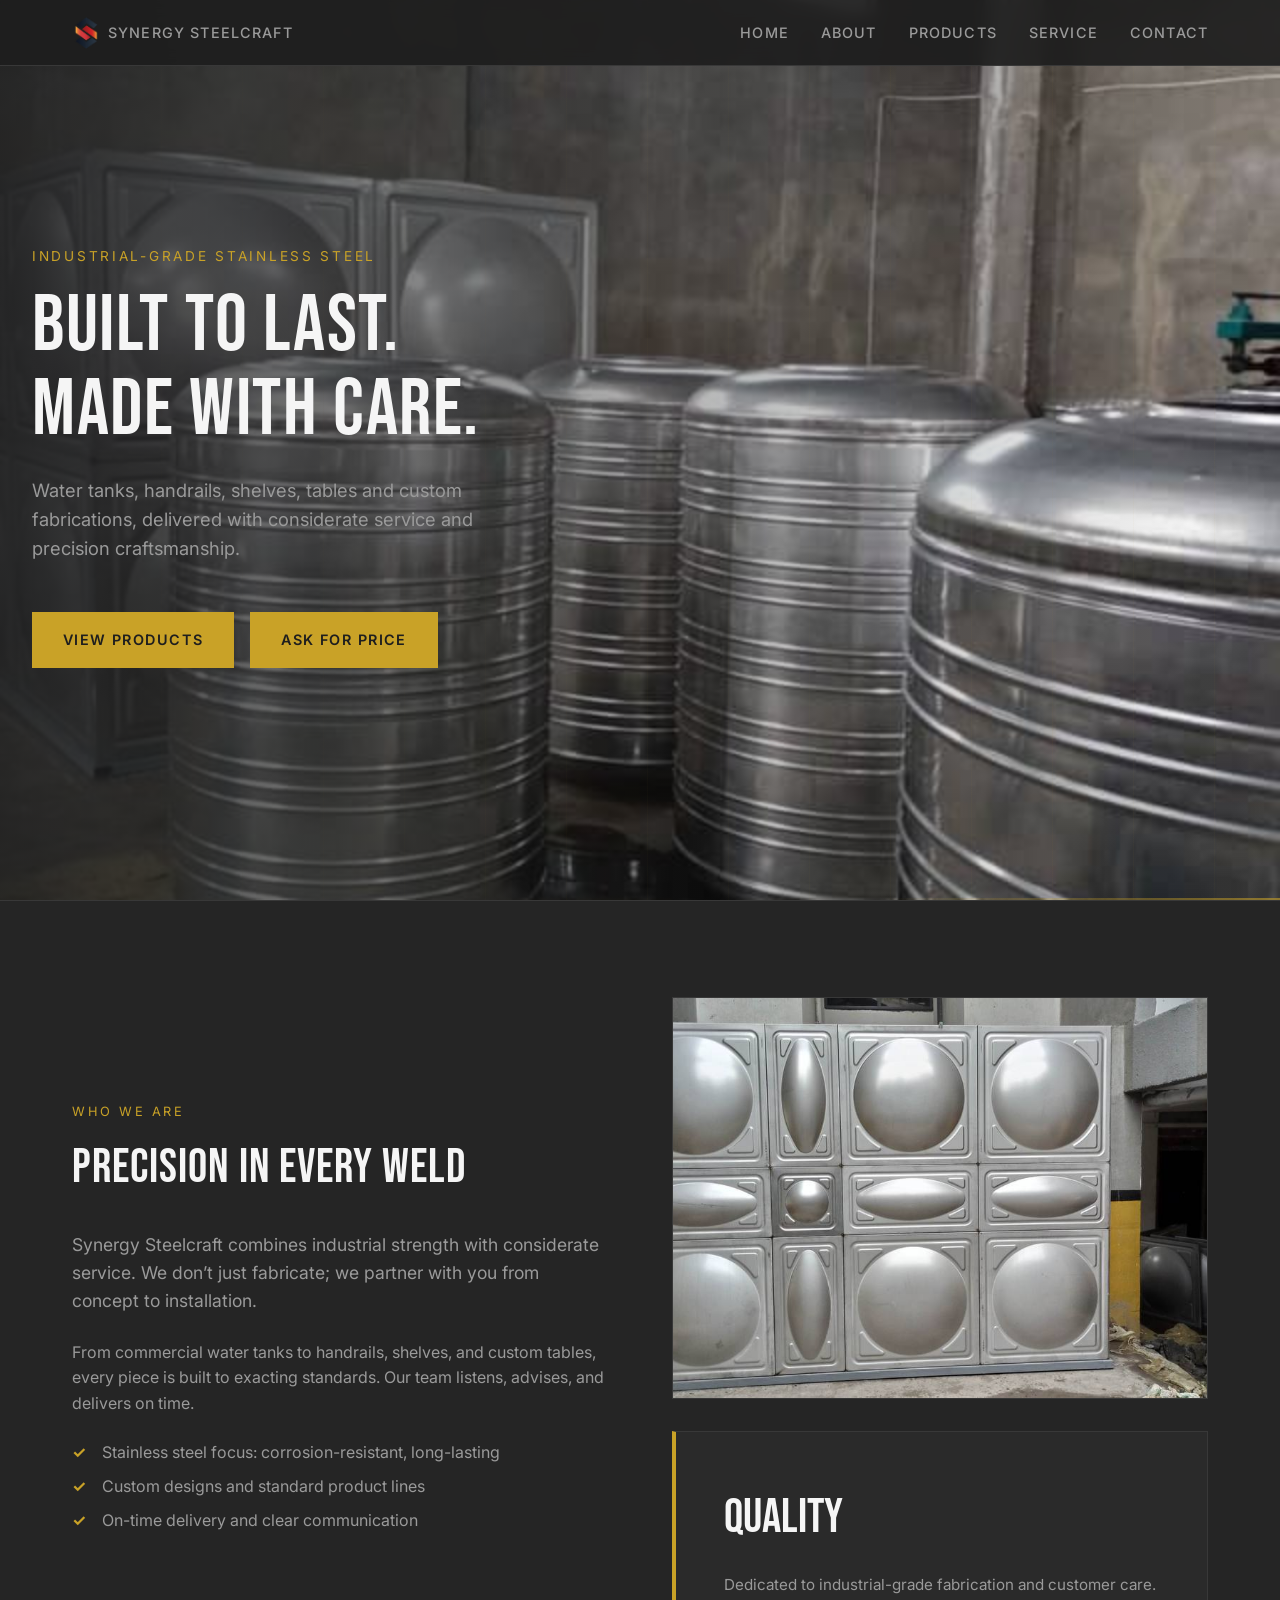
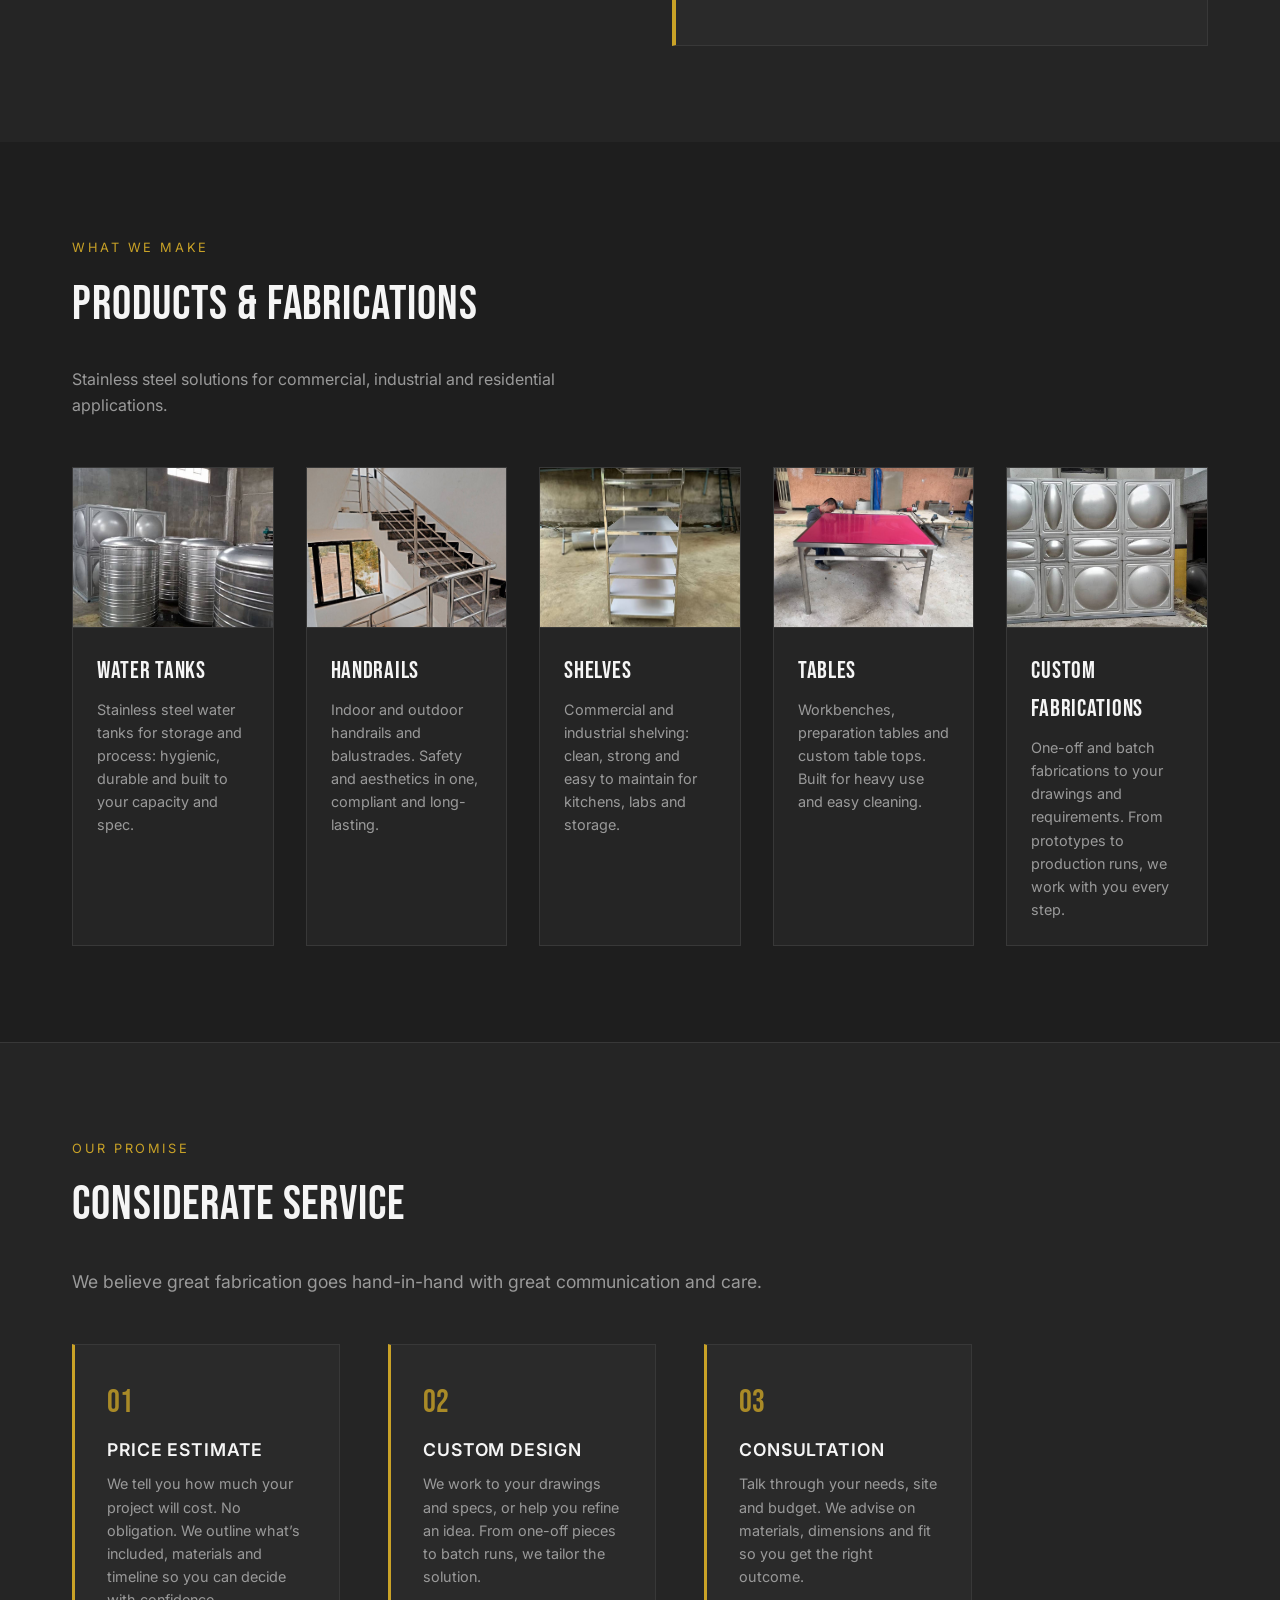
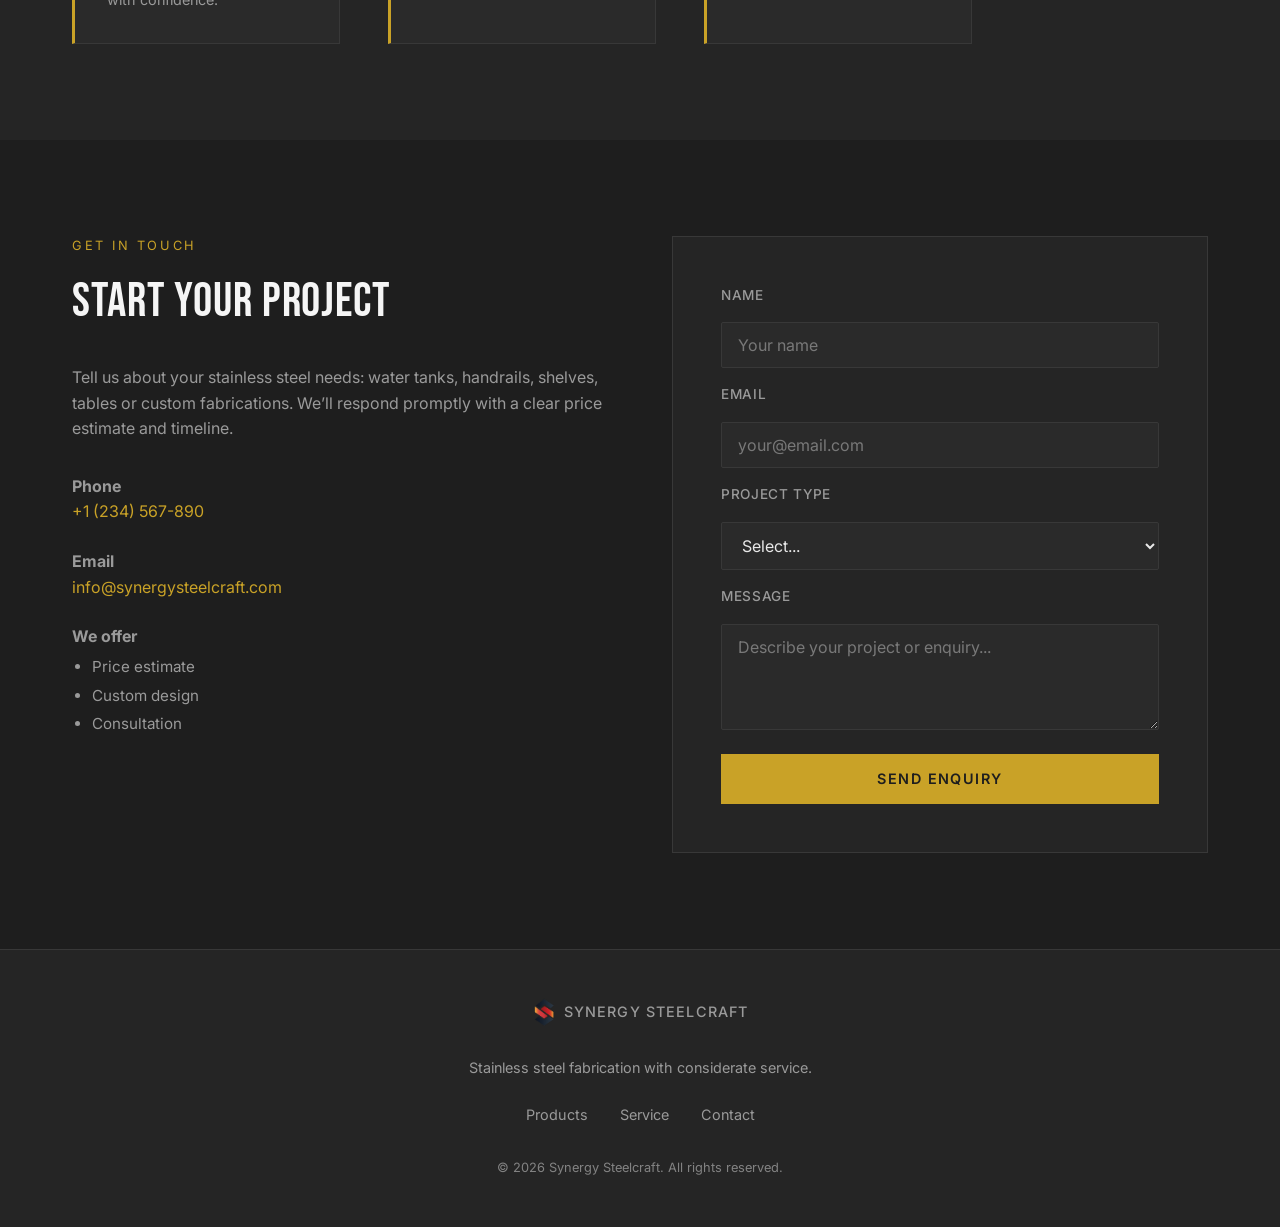
<file: index.html>
<!DOCTYPE html>
<html lang="en">
<head>
  <meta charset="UTF-8">
  <meta name="viewport" content="width=device-width, initial-scale=1.0">
  <title>Synergy Steelcraft | Premium Stainless Steel Fabrication</title>
  <meta name="description" content="Synergy Steelcraft: stainless steel water tanks, handrails, shelves, tables and custom fabrications. Industrial-grade quality with considerate service.">
  <link rel="preconnect" href="https://fonts.googleapis.com">
  <link rel="preconnect" href="https://fonts.gstatic.com" crossorigin>
  <link href="https://fonts.googleapis.com/css2?family=Bebas+Neue&family=Inter:wght@400;500;600;700&display=swap" rel="stylesheet">
  <link rel="stylesheet" href="styles.css">
</head>
<body>
  <header class="header">
    <div class="header-inner">
      <a href="#" class="logo" aria-label="Synergy Steelcraft home">
        <span class="logo-mark" aria-hidden="true">
          <img src="6.png" alt="" class="logo-s-img">
        </span>
        <span class="logo-text">Synergy Steelcraft</span>
      </a>
      <nav class="nav" aria-label="Main navigation">
        <ul class="nav-list">
          <li><a href="#hero">Home</a></li>
          <li><a href="#about">About</a></li>
          <li><a href="#products">Products</a></li>
          <li><a href="#service">Service</a></li>
          <li><a href="#contact">Contact</a></li>
        </ul>
      </nav>
      <button class="nav-toggle" aria-label="Toggle menu" type="button">
        <span></span><span></span><span></span>
      </button>
    </div>
  </header>

  <main>
    <section id="hero" class="hero">
      <div class="hero-bg" role="img" aria-label="Stainless steel water tanks in our facility">
        <img src="1.jpeg" alt="">
      </div>
      <div class="hero-overlay"></div>
      <div class="hero-content">
        <p class="hero-tagline">Industrial-Grade Stainless Steel</p>
        <h1 class="hero-title">Built to Last.<br>Made with Care.</h1>
        <p class="hero-desc">Water tanks, handrails, shelves, tables and custom fabrications, delivered with considerate service and precision craftsmanship.</p>
        <div class="hero-cta">
          <a href="#products" class="btn btn-primary">View Products</a>
          <a href="#contact" class="btn btn-primary">Ask for price</a>
        </div>
      </div>
      <div class="hero-accent"></div>
    </section>

    <section id="about" class="about">
      <div class="container">
        <div class="about-grid">
          <div class="about-content">
            <span class="section-label">Who We Are</span>
            <h2 class="section-title">Precision in Every Weld</h2>
            <p class="about-lead">Synergy Steelcraft combines industrial strength with considerate service. We don’t just fabricate; we partner with you from concept to installation.</p>
            <p>From commercial water tanks to handrails, shelves, and custom tables, every piece is built to exacting standards. Our team listens, advises, and delivers on time.</p>
            <ul class="about-features">
              <li><span class="check">✓</span> Stainless steel focus: corrosion-resistant, long-lasting</li>
              <li><span class="check">✓</span> Custom designs and standard product lines</li>
              <li><span class="check">✓</span> On-time delivery and clear communication</li>
            </ul>
          </div>
          <div class="about-visual">
            <div class="about-image-wrap">
              <img src="2.jpeg" alt="Stainless steel modular tank panels, precision fabrication">
            </div>
            <div class="about-card">
              <span class="about-stat-num">Quality</span>
              <p>Dedicated to industrial-grade fabrication and customer care.</p>
            </div>
          </div>
        </div>
      </div>
    </section>

    <section id="products" class="products">
      <div class="container">
        <span class="section-label">What We Make</span>
        <h2 class="section-title">Products & Fabrications</h2>
        <p class="section-desc">Stainless steel solutions for commercial, industrial and residential applications.</p>
        <div class="product-grid">
          <article class="product-card">
            <div class="product-image product-image--tanks" data-product="tanks">
              <img src="1.jpeg" alt="Stainless steel water tanks">
            </div>
            <h3>Water Tanks</h3>
            <p>Stainless steel water tanks for storage and process: hygienic, durable and built to your capacity and spec.</p>
          </article>
          <article class="product-card">
            <div class="product-image product-image--handrails" data-product="handrails">
              <img src="4.jpeg" alt="Stainless steel handrails">
            </div>
            <h3>Handrails</h3>
            <p>Indoor and outdoor handrails and balustrades. Safety and aesthetics in one, compliant and long-lasting.</p>
          </article>
          <article class="product-card">
            <div class="product-image product-image--shelves" data-product="shelves">
              <img src="3.jpeg" alt="Stainless steel shelving">
            </div>
            <h3>Shelves</h3>
            <p>Commercial and industrial shelving: clean, strong and easy to maintain for kitchens, labs and storage.</p>
          </article>
          <article class="product-card">
            <div class="product-image product-image--tables" data-product="tables">
              <img src="5.jpeg" alt="Stainless steel tables">
            </div>
            <h3>Tables</h3>
            <p>Workbenches, preparation tables and custom table tops. Built for heavy use and easy cleaning.</p>
          </article>
          <article class="product-card">
            <div class="product-image product-image--fabrications" data-product="fabrications">
              <img src="2.jpeg" alt="Custom stainless steel fabrications">
            </div>
            <h3>Custom Fabrications</h3>
            <p>One-off and batch fabrications to your drawings and requirements. From prototypes to production runs, we work with you every step.</p>
          </article>
        </div>
      </div>
    </section>

    <section id="service" class="service">
      <div class="container">
        <div class="service-inner">
          <span class="section-label">Our Promise</span>
          <h2 class="section-title">Considerate Service</h2>
          <p class="service-lead">We believe great fabrication goes hand-in-hand with great communication and care.</p>
          <div class="service-grid">
            <div class="service-item">
              <span class="service-num">01</span>
              <h3>Price estimate</h3>
              <p>We tell you how much your project will cost. No obligation. We outline what’s included, materials and timeline so you can decide with confidence.</p>
            </div>
            <div class="service-item">
              <span class="service-num">02</span>
              <h3>Custom design</h3>
              <p>We work to your drawings and specs, or help you refine an idea. From one-off pieces to batch runs, we tailor the solution.</p>
            </div>
            <div class="service-item">
              <span class="service-num">03</span>
              <h3>Consultation</h3>
              <p>Talk through your needs, site and budget. We advise on materials, dimensions and fit so you get the right outcome.</p>
            </div>
          </div>
        </div>
      </div>
    </section>

    <section id="contact" class="contact">
      <div class="container">
        <div class="contact-grid">
          <div class="contact-info">
            <span class="section-label">Get in Touch</span>
            <h2 class="section-title">Start Your Project</h2>
            <p>Tell us about your stainless steel needs: water tanks, handrails, shelves, tables or custom fabrications. We’ll respond promptly with a clear price estimate and timeline.</p>
            <div class="contact-details">
              <p><strong>Phone</strong><br><a href="tel:+1234567890">+1 (234) 567-890</a></p>
              <p><strong>Email</strong><br><a href="mailto:info@synergysteelcraft.com">info@synergysteelcraft.com</a></p>
              <p class="contact-offer-heading"><strong>We offer</strong></p>
              <ul class="contact-offer-list">
                <li>Price estimate</li>
                <li>Custom design</li>
                <li>Consultation</li>
              </ul>
            </div>
          </div>
          <form class="contact-form" action="#" method="post">
            <label for="name">Name</label>
            <input type="text" id="name" name="name" required placeholder="Your name">
            <label for="email">Email</label>
            <input type="email" id="email" name="email" required placeholder="your@email.com">
            <label for="project">Project type</label>
            <select id="project" name="project">
              <option value="">Select...</option>
              <option value="water-tanks">Water Tanks</option>
              <option value="handrails">Handrails</option>
              <option value="shelves">Shelves</option>
              <option value="tables">Tables</option>
              <option value="custom">Custom Fabrication</option>
              <option value="other">Other</option>
            </select>
            <label for="message">Message</label>
            <textarea id="message" name="message" rows="4" required placeholder="Describe your project or enquiry..."></textarea>
            <button type="submit" class="btn btn-primary">Send Enquiry</button>
          </form>
        </div>
      </div>
    </section>
  </main>

  <footer class="footer">
    <div class="container">
      <div class="footer-inner">
        <a href="#" class="logo" aria-label="Synergy Steelcraft home">
          <span class="logo-mark" aria-hidden="true">
            <img src="6.png" alt="" class="logo-s-img">
          </span>
          <span class="logo-text">Synergy Steelcraft</span>
        </a>
        <p class="footer-tagline">Stainless steel fabrication with considerate service.</p>
        <nav class="footer-nav">
          <a href="#products">Products</a>
          <a href="#service">Service</a>
          <a href="#contact">Contact</a>
        </nav>
        <p class="footer-copy">&copy; <span id="year"></span> Synergy Steelcraft. All rights reserved.</p>
      </div>
    </div>
  </footer>

  <script src="script.js"></script>
</body>
</html>
</file>
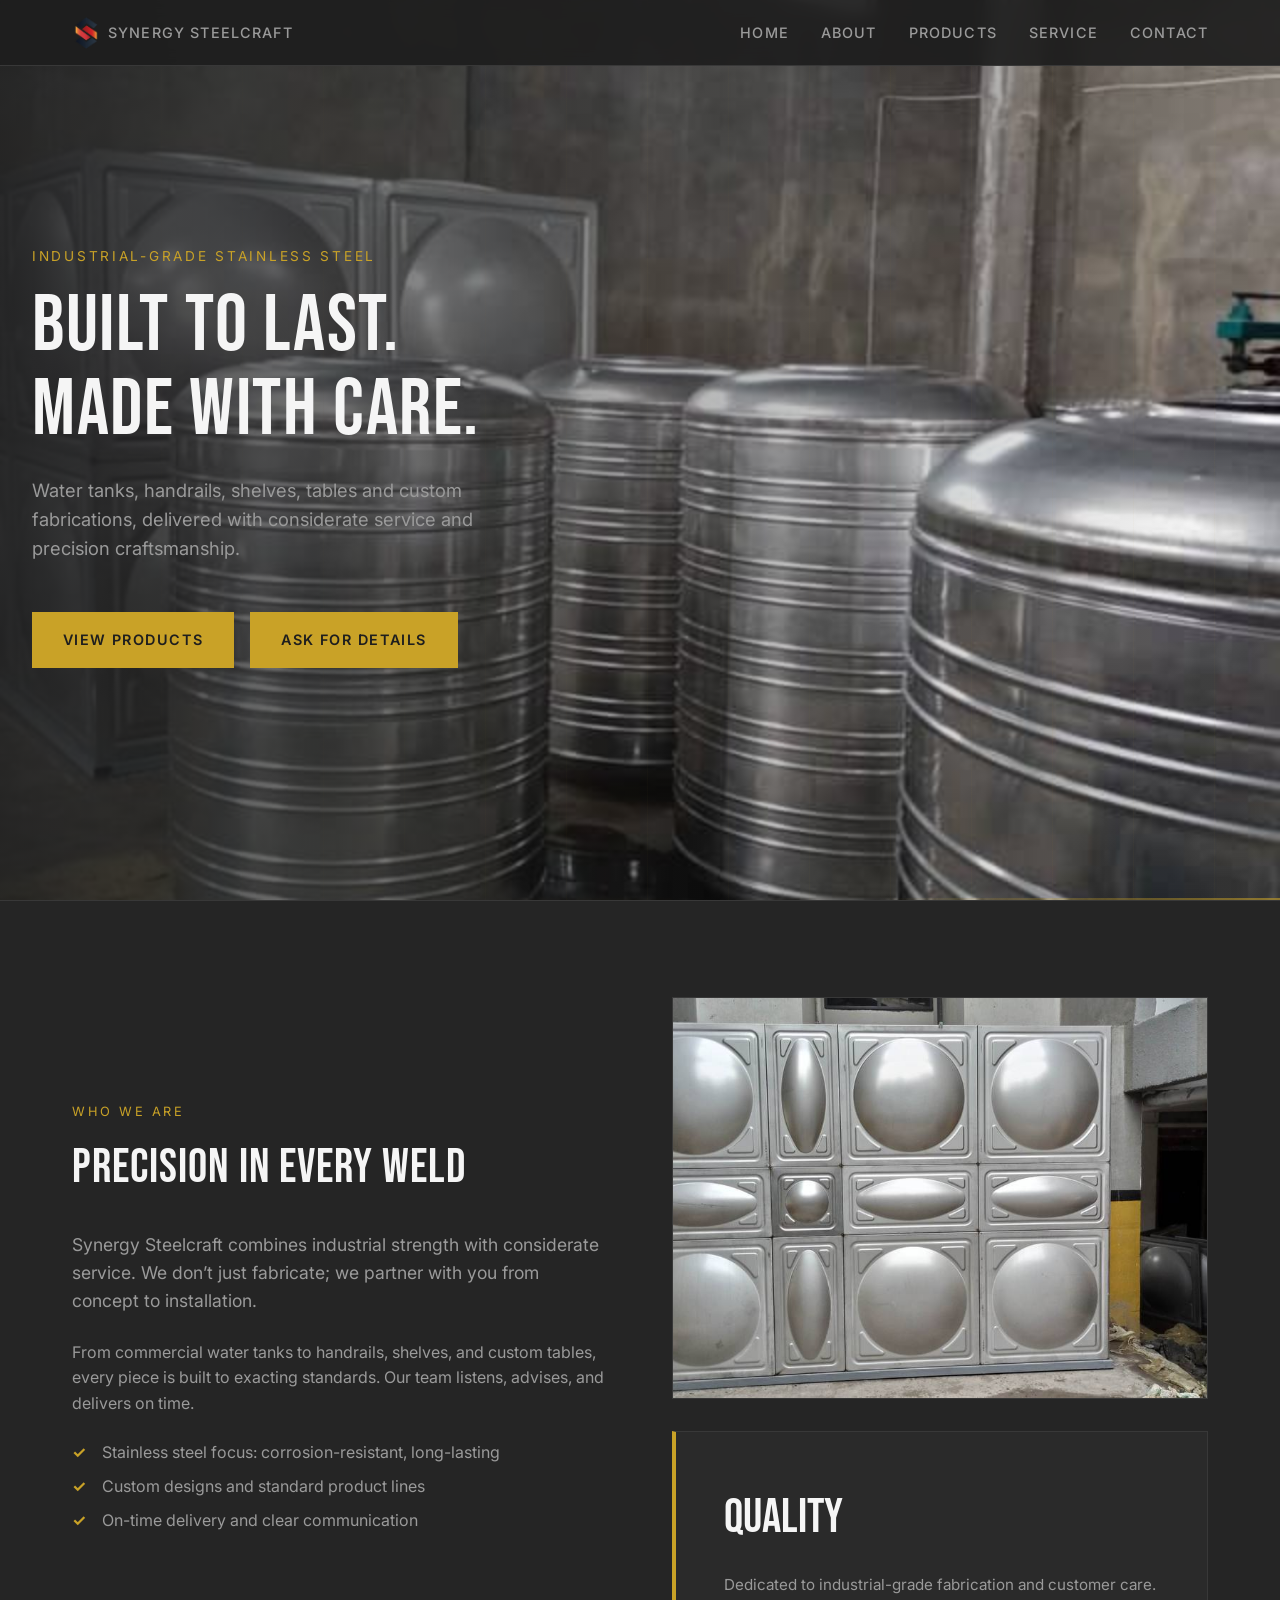
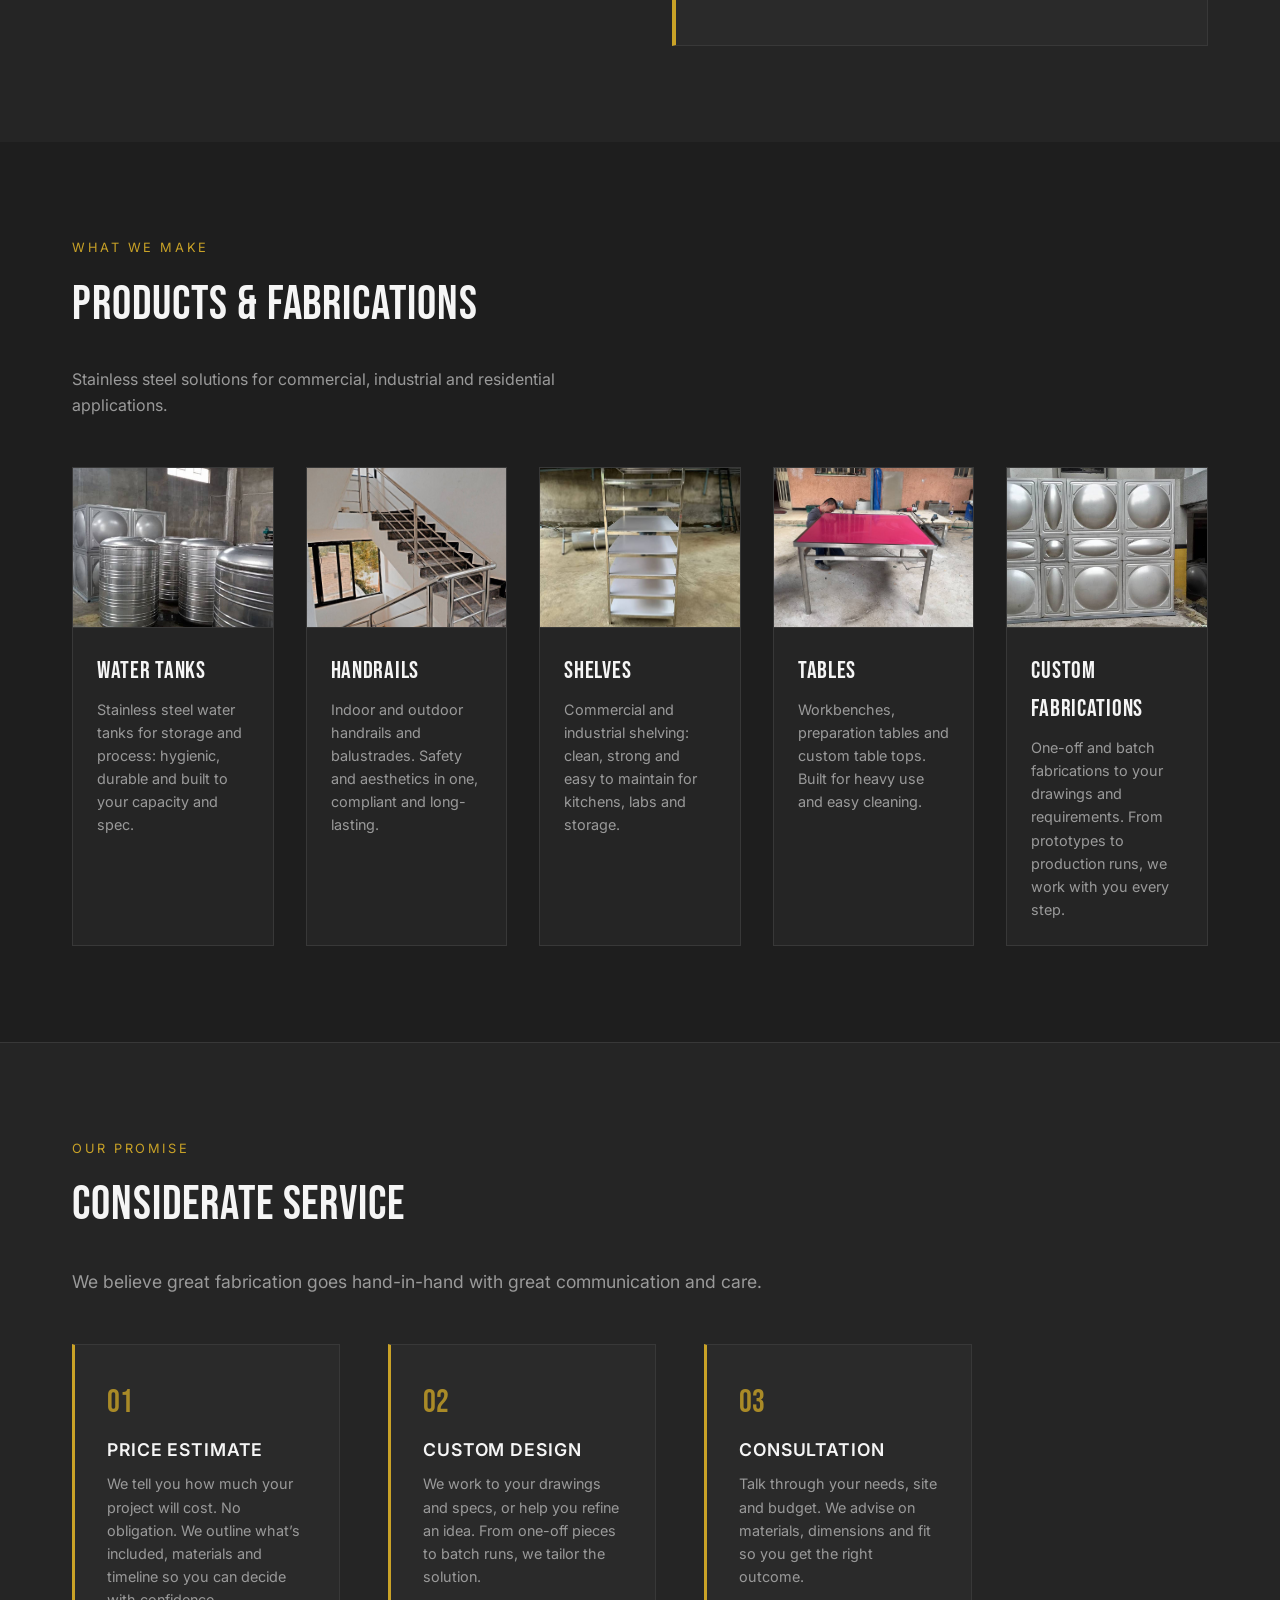
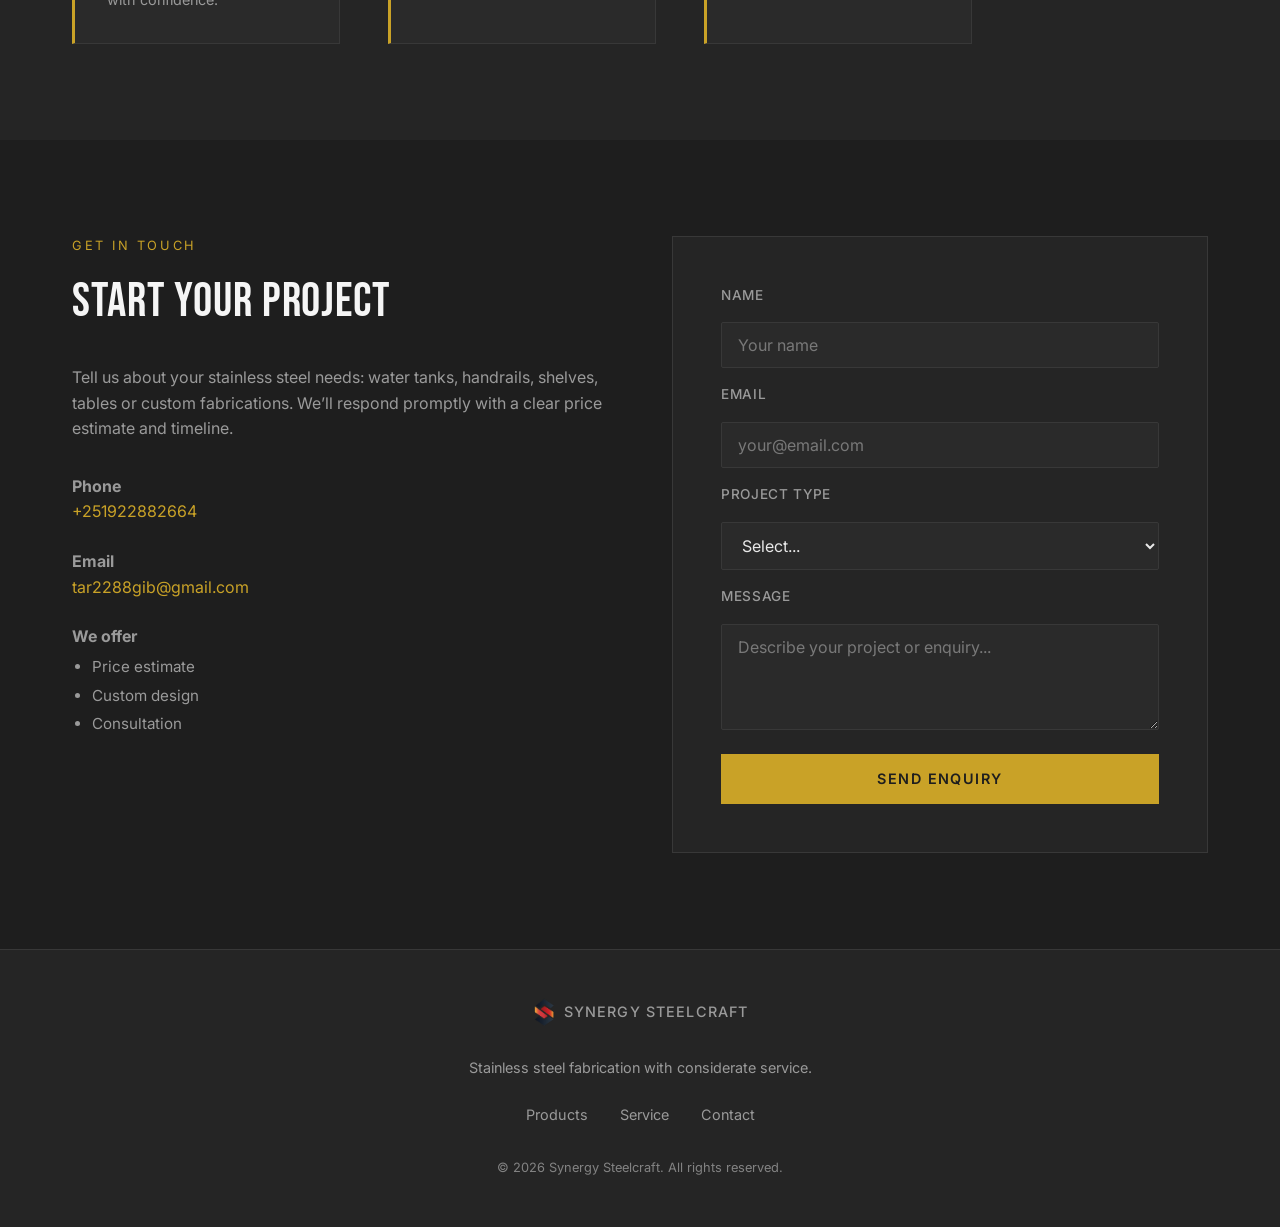
<file: docs/index.html>
<!DOCTYPE html>
<html lang="en">
<head>
  <meta charset="UTF-8">
  <meta name="viewport" content="width=device-width, initial-scale=1.0">
  <title>Synergy Steelcraft | Premium Stainless Steel Fabrication</title>
  <meta name="description" content="Synergy Steelcraft: stainless steel water tanks, handrails, shelves, tables and custom fabrications. Industrial-grade quality with considerate service.">
  <link rel="preconnect" href="https://fonts.googleapis.com">
  <link rel="preconnect" href="https://fonts.gstatic.com" crossorigin>
  <link href="https://fonts.googleapis.com/css2?family=Bebas+Neue&family=Inter:wght@400;500;600;700&display=swap" rel="stylesheet">
  <link rel="stylesheet" href="styles.css">
</head>
<body>
  <header class="header">
    <div class="header-inner">
      <a href="#" class="logo" aria-label="Synergy Steelcraft home">
        <span class="logo-mark" aria-hidden="true">
          <img src="6.png" alt="" class="logo-s-img">
        </span>
        <span class="logo-text">Synergy Steelcraft</span>
      </a>
      <nav class="nav" aria-label="Main navigation">
        <ul class="nav-list">
          <li><a href="#hero">Home</a></li>
          <li><a href="#about">About</a></li>
          <li><a href="#products">Products</a></li>
          <li><a href="#service">Service</a></li>
          <li><a href="#contact">Contact</a></li>
        </ul>
      </nav>
      <button class="nav-toggle" aria-label="Toggle menu" type="button">
        <span></span><span></span><span></span>
      </button>
    </div>
  </header>

  <main>
    <section id="hero" class="hero">
      <div class="hero-bg" role="img" aria-label="Stainless steel water tanks in our facility">
        <img src="1.jpeg" alt="">
      </div>
      <div class="hero-overlay"></div>
      <div class="hero-content">
        <p class="hero-tagline">Industrial-Grade Stainless Steel</p>
        <h1 class="hero-title">Built to Last.<br>Made with Care.</h1>
        <p class="hero-desc">Water tanks, handrails, shelves, tables and custom fabrications, delivered with considerate service and precision craftsmanship.</p>
        <div class="hero-cta">
          <a href="#products" class="btn btn-primary">View Products</a>
          <a href="#contact" class="btn btn-primary">Ask for details</a>
        </div>
      </div>
      <div class="hero-accent"></div>
    </section>

    <section id="about" class="about">
      <div class="container">
        <div class="about-grid">
          <div class="about-content">
            <span class="section-label">Who We Are</span>
            <h2 class="section-title">Precision in Every Weld</h2>
            <p class="about-lead">Synergy Steelcraft combines industrial strength with considerate service. We don’t just fabricate; we partner with you from concept to installation.</p>
            <p>From commercial water tanks to handrails, shelves, and custom tables, every piece is built to exacting standards. Our team listens, advises, and delivers on time.</p>
            <ul class="about-features">
              <li><span class="check">✓</span> Stainless steel focus: corrosion-resistant, long-lasting</li>
              <li><span class="check">✓</span> Custom designs and standard product lines</li>
              <li><span class="check">✓</span> On-time delivery and clear communication</li>
            </ul>
          </div>
          <div class="about-visual">
            <div class="about-image-wrap">
              <img src="2.jpeg" alt="Stainless steel modular tank panels, precision fabrication">
            </div>
            <div class="about-card">
              <span class="about-stat-num">Quality</span>
              <p>Dedicated to industrial-grade fabrication and customer care.</p>
            </div>
          </div>
        </div>
      </div>
    </section>

    <section id="products" class="products">
      <div class="container">
        <span class="section-label">What We Make</span>
        <h2 class="section-title">Products & Fabrications</h2>
        <p class="section-desc">Stainless steel solutions for commercial, industrial and residential applications.</p>
        <div class="product-grid">
          <article class="product-card">
            <div class="product-image product-image--tanks" data-product="tanks">
              <img src="1.jpeg" alt="Stainless steel water tanks">
            </div>
            <h3>Water Tanks</h3>
            <p>Stainless steel water tanks for storage and process: hygienic, durable and built to your capacity and spec.</p>
          </article>
          <article class="product-card">
            <div class="product-image product-image--handrails" data-product="handrails">
              <img src="4.jpeg" alt="Stainless steel handrails">
            </div>
            <h3>Handrails</h3>
            <p>Indoor and outdoor handrails and balustrades. Safety and aesthetics in one, compliant and long-lasting.</p>
          </article>
          <article class="product-card">
            <div class="product-image product-image--shelves" data-product="shelves">
              <img src="3.jpeg" alt="Stainless steel shelving">
            </div>
            <h3>Shelves</h3>
            <p>Commercial and industrial shelving: clean, strong and easy to maintain for kitchens, labs and storage.</p>
          </article>
          <article class="product-card">
            <div class="product-image product-image--tables" data-product="tables">
              <img src="5.jpeg" alt="Stainless steel tables">
            </div>
            <h3>Tables</h3>
            <p>Workbenches, preparation tables and custom table tops. Built for heavy use and easy cleaning.</p>
          </article>
          <article class="product-card">
            <div class="product-image product-image--fabrications" data-product="fabrications">
              <img src="2.jpeg" alt="Custom stainless steel fabrications">
            </div>
            <h3>Custom Fabrications</h3>
            <p>One-off and batch fabrications to your drawings and requirements. From prototypes to production runs, we work with you every step.</p>
          </article>
        </div>
      </div>
    </section>

    <section id="service" class="service">
      <div class="container">
        <div class="service-inner">
          <span class="section-label">Our Promise</span>
          <h2 class="section-title">Considerate Service</h2>
          <p class="service-lead">We believe great fabrication goes hand-in-hand with great communication and care.</p>
          <div class="service-grid">
            <div class="service-item">
              <span class="service-num">01</span>
              <h3>Price estimate</h3>
              <p>We tell you how much your project will cost. No obligation. We outline what’s included, materials and timeline so you can decide with confidence.</p>
            </div>
            <div class="service-item">
              <span class="service-num">02</span>
              <h3>Custom design</h3>
              <p>We work to your drawings and specs, or help you refine an idea. From one-off pieces to batch runs, we tailor the solution.</p>
            </div>
            <div class="service-item">
              <span class="service-num">03</span>
              <h3>Consultation</h3>
              <p>Talk through your needs, site and budget. We advise on materials, dimensions and fit so you get the right outcome.</p>
            </div>
          </div>
        </div>
      </div>
    </section>

    <section id="contact" class="contact">
      <div class="container">
        <div class="contact-grid">
          <div class="contact-info">
            <span class="section-label">Get in Touch</span>
            <h2 class="section-title">Start Your Project</h2>
            <p>Tell us about your stainless steel needs: water tanks, handrails, shelves, tables or custom fabrications. We’ll respond promptly with a clear price estimate and timeline.</p>
            <div class="contact-details">
              <p><strong>Phone</strong><br><a href="tel:+1234567890">+251922882664</a></p>
              <p><strong>Email</strong><br><a href="mailto:info@synergysteelcraft.com">tar2288gib@gmail.com</a></p>
              <p class="contact-offer-heading"><strong>We offer</strong></p>
              <ul class="contact-offer-list">
                <li>Price estimate</li>
                <li>Custom design</li>
                <li>Consultation</li>
              </ul>
            </div>
          </div>
          <form class="contact-form" action="#" method="post">
            <label for="name">Name</label>
            <input type="text" id="name" name="name" required placeholder="Your name">
            <label for="email">Email</label>
            <input type="email" id="email" name="email" required placeholder="your@email.com">
            <label for="project">Project type</label>
            <select id="project" name="project">
              <option value="">Select...</option>
              <option value="water-tanks">Water Tanks</option>
              <option value="handrails">Handrails</option>
              <option value="shelves">Shelves</option>
              <option value="tables">Tables</option>
              <option value="custom">Custom Fabrication</option>
              <option value="other">Other</option>
            </select>
            <label for="message">Message</label>
            <textarea id="message" name="message" rows="4" required placeholder="Describe your project or enquiry..."></textarea>
            <button type="submit" class="btn btn-primary">Send Enquiry</button>
          </form>
        </div>
      </div>
    </section>
  </main>

  <footer class="footer">
    <div class="container">
      <div class="footer-inner">
        <a href="#" class="logo" aria-label="Synergy Steelcraft home">
          <span class="logo-mark" aria-hidden="true">
            <img src="6.png" alt="" class="logo-s-img">
          </span>
          <span class="logo-text">Synergy Steelcraft</span>
        </a>
        <p class="footer-tagline">Stainless steel fabrication with considerate service.</p>
        <nav class="footer-nav">
          <a href="#products">Products</a>
          <a href="#service">Service</a>
          <a href="#contact">Contact</a>
        </nav>
        <p class="footer-copy">&copy; <span id="year"></span> Synergy Steelcraft. All rights reserved.</p>
      </div>
    </div>
  </footer>

  <script src="script.js"></script>
</body>
</html>
</file>
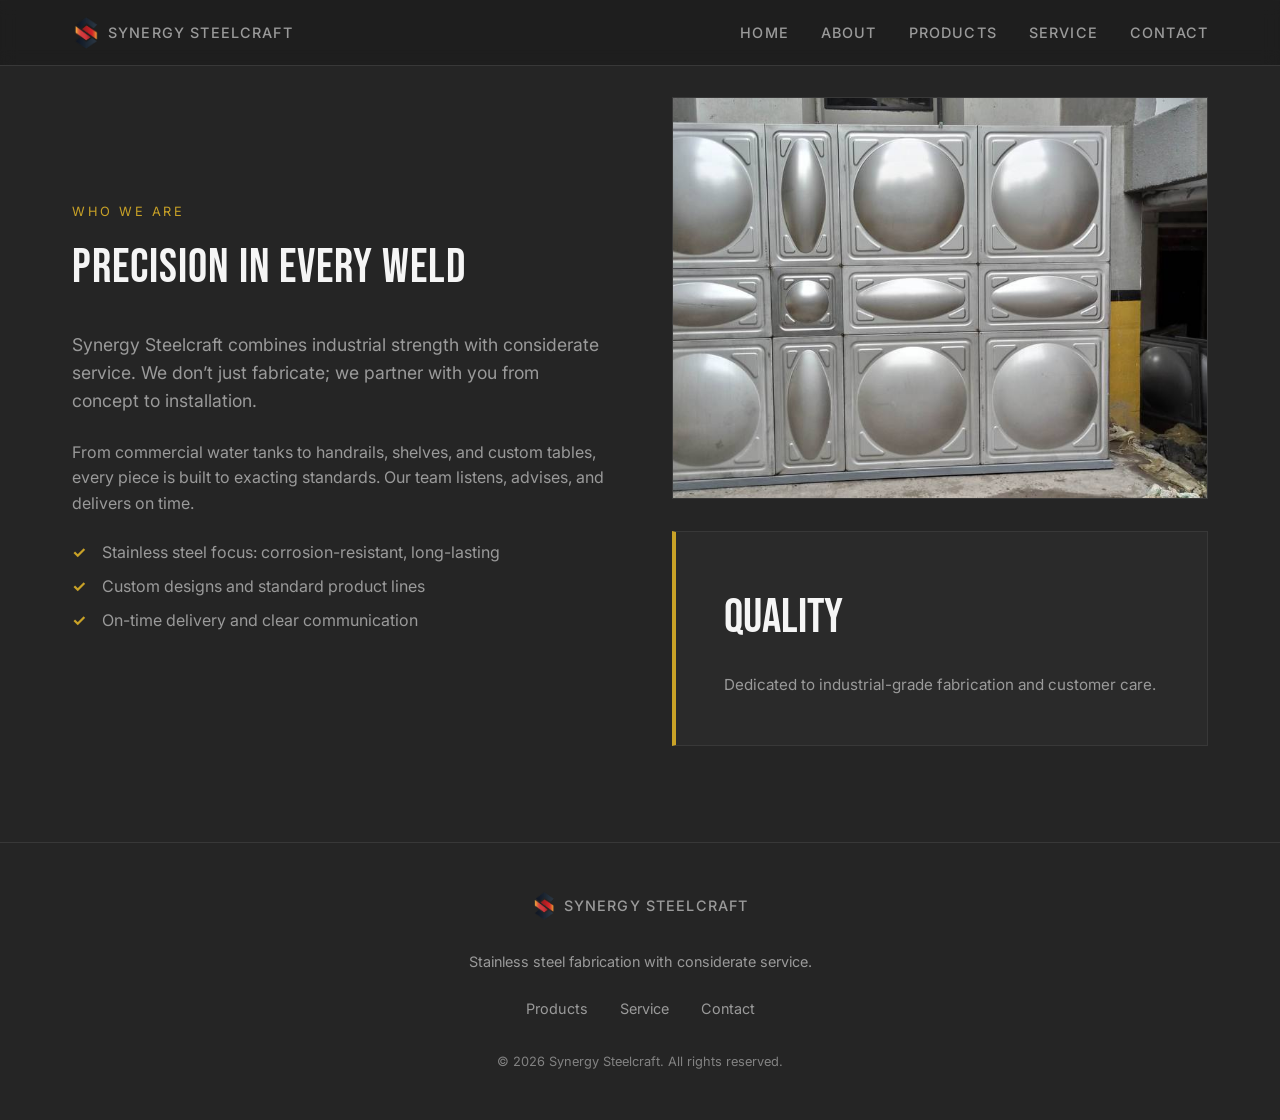
<file: docs/about.html>
<!DOCTYPE html>
<html lang="en">
<head>
  <meta charset="UTF-8">
  <meta name="viewport" content="width=device-width, initial-scale=1.0">
  <title>About | Synergy Steelcraft</title>
  <meta name="description" content="About Synergy Steelcraft: precision stainless steel fabrication, from concept to installation.">
  <link rel="preconnect" href="https://fonts.googleapis.com">
  <link rel="preconnect" href="https://fonts.gstatic.com" crossorigin>
  <link href="https://fonts.googleapis.com/css2?family=Bebas+Neue&family=Inter:wght@400;500;600;700&display=swap" rel="stylesheet">
  <link rel="stylesheet" href="styles.css">
</head>
<body>
  <header class="header">
    <div class="header-inner">
      <a href="index.html" class="logo" aria-label="Synergy Steelcraft home">
        <span class="logo-mark" aria-hidden="true">
          <img src="6.png" alt="" class="logo-s-img">
        </span>
        <span class="logo-text">Synergy Steelcraft</span>
      </a>
      <nav class="nav" aria-label="Main navigation">
        <ul class="nav-list">
          <li><a href="index.html">Home</a></li>
          <li><a href="about.html">About</a></li>
          <li><a href="products.html">Products</a></li>
          <li><a href="service.html">Service</a></li>
          <li><a href="contact.html">Contact</a></li>
        </ul>
      </nav>
      <button class="nav-toggle" aria-label="Toggle menu" type="button">
        <span></span><span></span><span></span>
      </button>
    </div>
  </header>

  <main>
    <section class="about page-section">
      <div class="container">
        <div class="about-grid">
          <div class="about-content">
            <span class="section-label">Who We Are</span>
            <h2 class="section-title">Precision in Every Weld</h2>
            <p class="about-lead">Synergy Steelcraft combines industrial strength with considerate service. We don’t just fabricate; we partner with you from concept to installation.</p>
            <p>From commercial water tanks to handrails, shelves, and custom tables, every piece is built to exacting standards. Our team listens, advises, and delivers on time.</p>
            <ul class="about-features">
              <li><span class="check">✓</span> Stainless steel focus: corrosion-resistant, long-lasting</li>
              <li><span class="check">✓</span> Custom designs and standard product lines</li>
              <li><span class="check">✓</span> On-time delivery and clear communication</li>
            </ul>
          </div>
          <div class="about-visual">
            <div class="about-image-wrap">
              <img src="2.jpeg" alt="Stainless steel modular tank panels, precision fabrication">
            </div>
            <div class="about-card">
              <span class="about-stat-num">Quality</span>
              <p>Dedicated to industrial-grade fabrication and customer care.</p>
            </div>
          </div>
        </div>
      </div>
    </section>
  </main>

  <footer class="footer">
    <div class="container">
      <div class="footer-inner">
        <a href="index.html" class="logo" aria-label="Synergy Steelcraft home">
          <span class="logo-mark" aria-hidden="true">
            <img src="6.png" alt="" class="logo-s-img">
          </span>
          <span class="logo-text">Synergy Steelcraft</span>
        </a>
        <p class="footer-tagline">Stainless steel fabrication with considerate service.</p>
        <nav class="footer-nav">
          <a href="products.html">Products</a>
          <a href="service.html">Service</a>
          <a href="contact.html">Contact</a>
        </nav>
        <p class="footer-copy">&copy; <span id="year"></span> Synergy Steelcraft. All rights reserved.</p>
      </div>
    </div>
  </footer>

  <script src="script.js"></script>
</body>
</html>
</file>
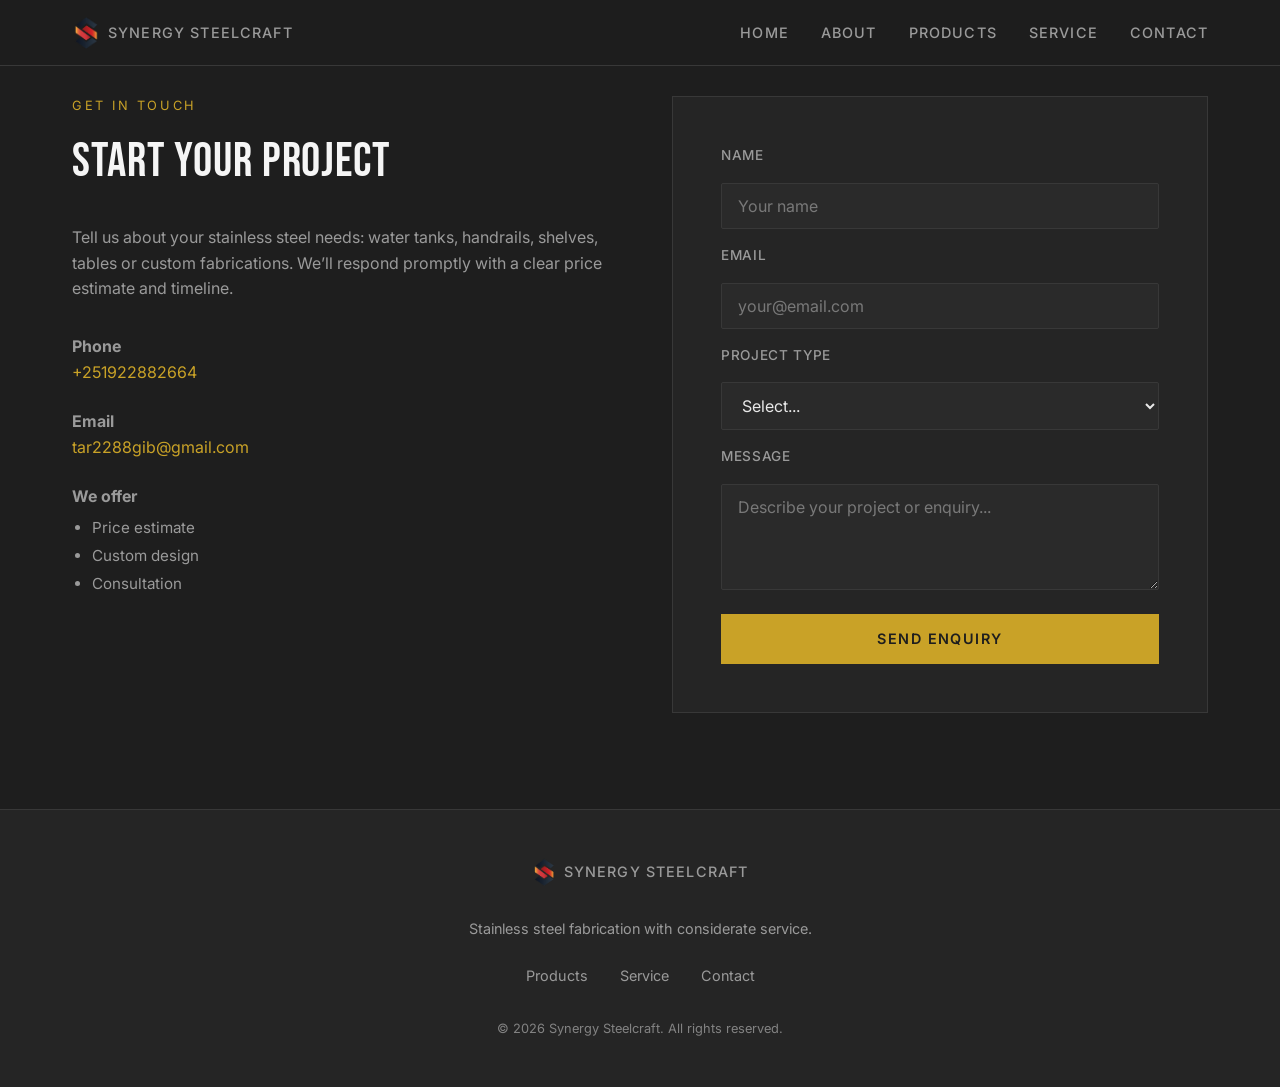
<file: docs/contact.html>
<!DOCTYPE html>
<html lang="en">
<head>
  <meta charset="UTF-8">
  <meta name="viewport" content="width=device-width, initial-scale=1.0">
  <title>Contact | Synergy Steelcraft</title>
  <meta name="description" content="Contact Synergy Steelcraft for stainless steel water tanks, handrails, shelves, tables and custom fabrications.">
  <link rel="preconnect" href="https://fonts.googleapis.com">
  <link rel="preconnect" href="https://fonts.gstatic.com" crossorigin>
  <link href="https://fonts.googleapis.com/css2?family=Bebas+Neue&family=Inter:wght@400;500;600;700&display=swap" rel="stylesheet">
  <link rel="stylesheet" href="styles.css">
</head>
<body>
  <header class="header">
    <div class="header-inner">
      <a href="index.html" class="logo" aria-label="Synergy Steelcraft home">
        <span class="logo-mark" aria-hidden="true">
          <img src="6.png" alt="" class="logo-s-img">
        </span>
        <span class="logo-text">Synergy Steelcraft</span>
      </a>
      <nav class="nav" aria-label="Main navigation">
        <ul class="nav-list">
          <li><a href="index.html">Home</a></li>
          <li><a href="about.html">About</a></li>
          <li><a href="products.html">Products</a></li>
          <li><a href="service.html">Service</a></li>
          <li><a href="contact.html">Contact</a></li>
        </ul>
      </nav>
      <button class="nav-toggle" aria-label="Toggle menu" type="button">
        <span></span><span></span><span></span>
      </button>
    </div>
  </header>

  <main>
    <section class="contact page-section">
      <div class="container">
        <div class="contact-grid">
          <div class="contact-info">
            <span class="section-label">Get in Touch</span>
            <h2 class="section-title">Start Your Project</h2>
            <p>Tell us about your stainless steel needs: water tanks, handrails, shelves, tables or custom fabrications. We’ll respond promptly with a clear price estimate and timeline.</p>
            <div class="contact-details">
              <p><strong>Phone</strong><br><a href="tel:+251922882664">+251922882664</a></p>
              <p><strong>Email</strong><br><a href="mailto:tar2288gib@gmail.com">tar2288gib@gmail.com</a></p>
              <p class="contact-offer-heading"><strong>We offer</strong></p>
              <ul class="contact-offer-list">
                <li>Price estimate</li>
                <li>Custom design</li>
                <li>Consultation</li>
              </ul>
            </div>
          </div>
          <form class="contact-form" action="#" method="post">
            <label for="name">Name</label>
            <input type="text" id="name" name="name" required placeholder="Your name">
            <label for="email">Email</label>
            <input type="email" id="email" name="email" required placeholder="your@email.com">
            <label for="project">Project type</label>
            <select id="project" name="project">
              <option value="">Select...</option>
              <option value="water-tanks">Water Tanks</option>
              <option value="handrails">Handrails</option>
              <option value="shelves">Shelves</option>
              <option value="tables">Tables</option>
              <option value="custom">Custom Fabrication</option>
              <option value="other">Other</option>
            </select>
            <label for="message">Message</label>
            <textarea id="message" name="message" rows="4" required placeholder="Describe your project or enquiry..."></textarea>
            <button type="submit" class="btn btn-primary">Send Enquiry</button>
          </form>
        </div>
      </div>
    </section>
  </main>

  <footer class="footer">
    <div class="container">
      <div class="footer-inner">
        <a href="index.html" class="logo" aria-label="Synergy Steelcraft home">
          <span class="logo-mark" aria-hidden="true">
            <img src="6.png" alt="" class="logo-s-img">
          </span>
          <span class="logo-text">Synergy Steelcraft</span>
        </a>
        <p class="footer-tagline">Stainless steel fabrication with considerate service.</p>
        <nav class="footer-nav">
          <a href="products.html">Products</a>
          <a href="service.html">Service</a>
          <a href="contact.html">Contact</a>
        </nav>
        <p class="footer-copy">&copy; <span id="year"></span> Synergy Steelcraft. All rights reserved.</p>
      </div>
    </div>
  </footer>

  <script src="script.js"></script>
</body>
</html>
</file>
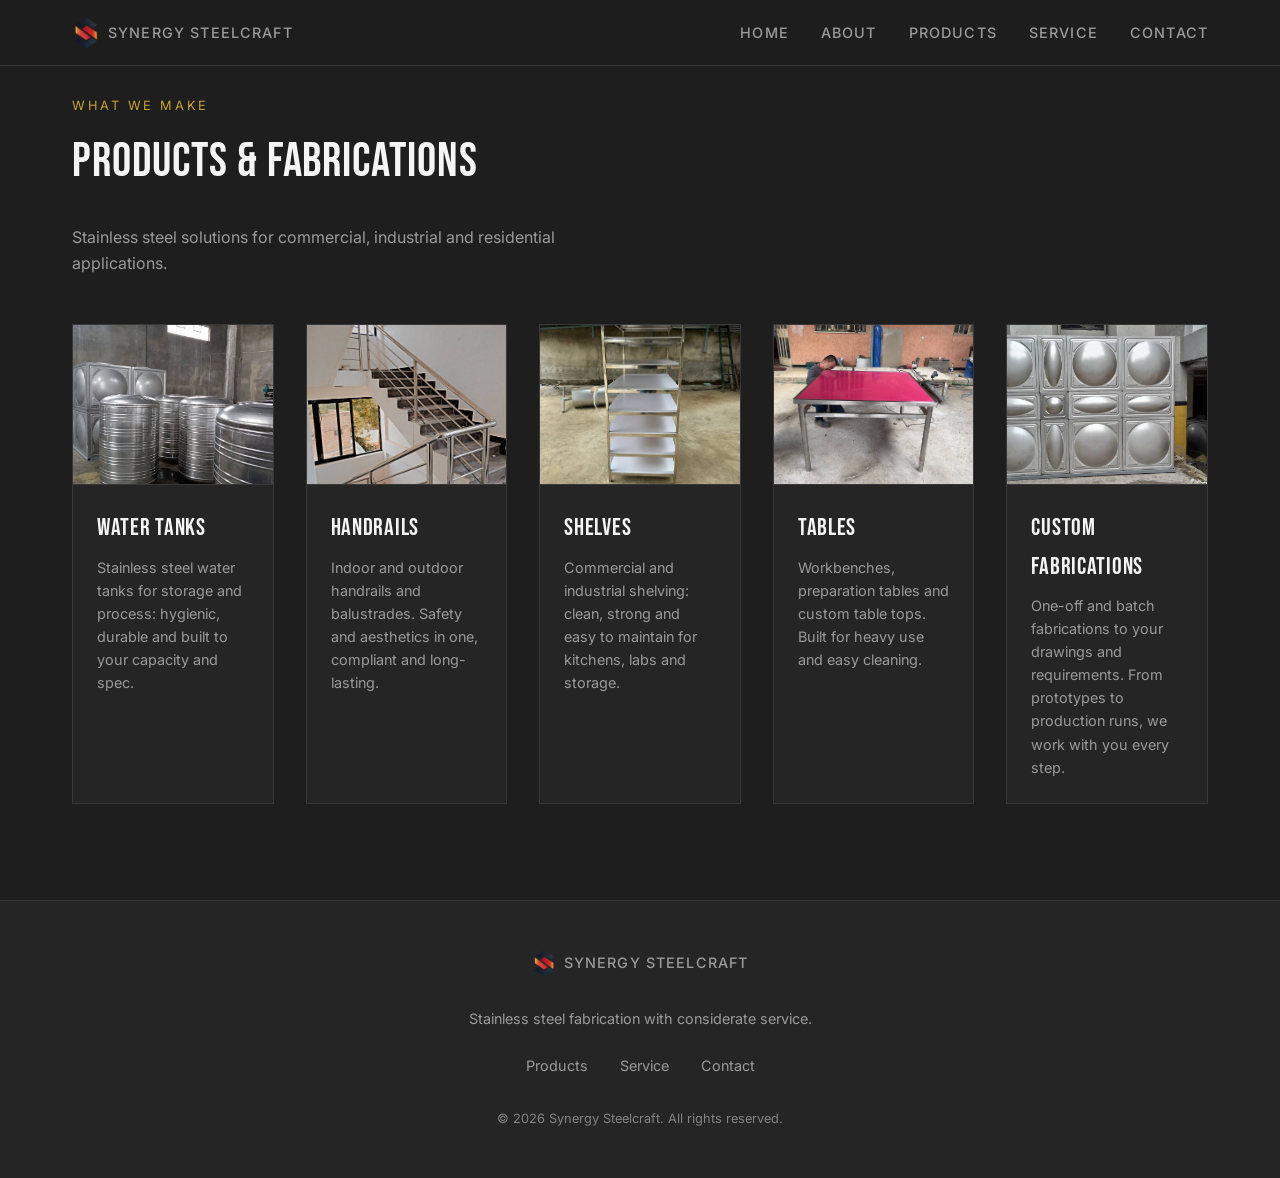
<file: docs/products.html>
<!DOCTYPE html>
<html lang="en">
<head>
  <meta charset="UTF-8">
  <meta name="viewport" content="width=device-width, initial-scale=1.0">
  <title>Products | Synergy Steelcraft</title>
  <meta name="description" content="Synergy Steelcraft products: water tanks, handrails, shelves, tables and custom stainless steel fabrications.">
  <link rel="preconnect" href="https://fonts.googleapis.com">
  <link rel="preconnect" href="https://fonts.gstatic.com" crossorigin>
  <link href="https://fonts.googleapis.com/css2?family=Bebas+Neue&family=Inter:wght@400;500;600;700&display=swap" rel="stylesheet">
  <link rel="stylesheet" href="styles.css">
</head>
<body>
  <header class="header">
    <div class="header-inner">
      <a href="index.html" class="logo" aria-label="Synergy Steelcraft home">
        <span class="logo-mark" aria-hidden="true">
          <img src="6.png" alt="" class="logo-s-img">
        </span>
        <span class="logo-text">Synergy Steelcraft</span>
      </a>
      <nav class="nav" aria-label="Main navigation">
        <ul class="nav-list">
          <li><a href="index.html">Home</a></li>
          <li><a href="about.html">About</a></li>
          <li><a href="products.html">Products</a></li>
          <li><a href="service.html">Service</a></li>
          <li><a href="contact.html">Contact</a></li>
        </ul>
      </nav>
      <button class="nav-toggle" aria-label="Toggle menu" type="button">
        <span></span><span></span><span></span>
      </button>
    </div>
  </header>

  <main>
    <section class="products page-section">
      <div class="container">
        <span class="section-label">What We Make</span>
        <h2 class="section-title">Products & Fabrications</h2>
        <p class="section-desc">Stainless steel solutions for commercial, industrial and residential applications.</p>
        <div class="product-grid">
          <article class="product-card">
            <div class="product-image product-image--tanks">
              <img src="1.jpeg" alt="Stainless steel water tanks">
            </div>
            <h3>Water Tanks</h3>
            <p>Stainless steel water tanks for storage and process: hygienic, durable and built to your capacity and spec.</p>
          </article>
          <article class="product-card">
            <div class="product-image product-image--handrails">
              <img src="4.jpeg" alt="Stainless steel handrails">
            </div>
            <h3>Handrails</h3>
            <p>Indoor and outdoor handrails and balustrades. Safety and aesthetics in one, compliant and long-lasting.</p>
          </article>
          <article class="product-card">
            <div class="product-image product-image--shelves">
              <img src="3.jpeg" alt="Stainless steel shelving">
            </div>
            <h3>Shelves</h3>
            <p>Commercial and industrial shelving: clean, strong and easy to maintain for kitchens, labs and storage.</p>
          </article>
          <article class="product-card">
            <div class="product-image product-image--tables">
              <img src="5.jpeg" alt="Stainless steel tables">
            </div>
            <h3>Tables</h3>
            <p>Workbenches, preparation tables and custom table tops. Built for heavy use and easy cleaning.</p>
          </article>
          <article class="product-card">
            <div class="product-image product-image--fabrications">
              <img src="2.jpeg" alt="Custom stainless steel fabrications">
            </div>
            <h3>Custom Fabrications</h3>
            <p>One-off and batch fabrications to your drawings and requirements. From prototypes to production runs, we work with you every step.</p>
          </article>
        </div>
      </div>
    </section>
  </main>

  <footer class="footer">
    <div class="container">
      <div class="footer-inner">
        <a href="index.html" class="logo" aria-label="Synergy Steelcraft home">
          <span class="logo-mark" aria-hidden="true">
            <img src="6.png" alt="" class="logo-s-img">
          </span>
          <span class="logo-text">Synergy Steelcraft</span>
        </a>
        <p class="footer-tagline">Stainless steel fabrication with considerate service.</p>
        <nav class="footer-nav">
          <a href="products.html">Products</a>
          <a href="service.html">Service</a>
          <a href="contact.html">Contact</a>
        </nav>
        <p class="footer-copy">&copy; <span id="year"></span> Synergy Steelcraft. All rights reserved.</p>
      </div>
    </div>
  </footer>

  <script src="script.js"></script>
</body>
</html>
</file>
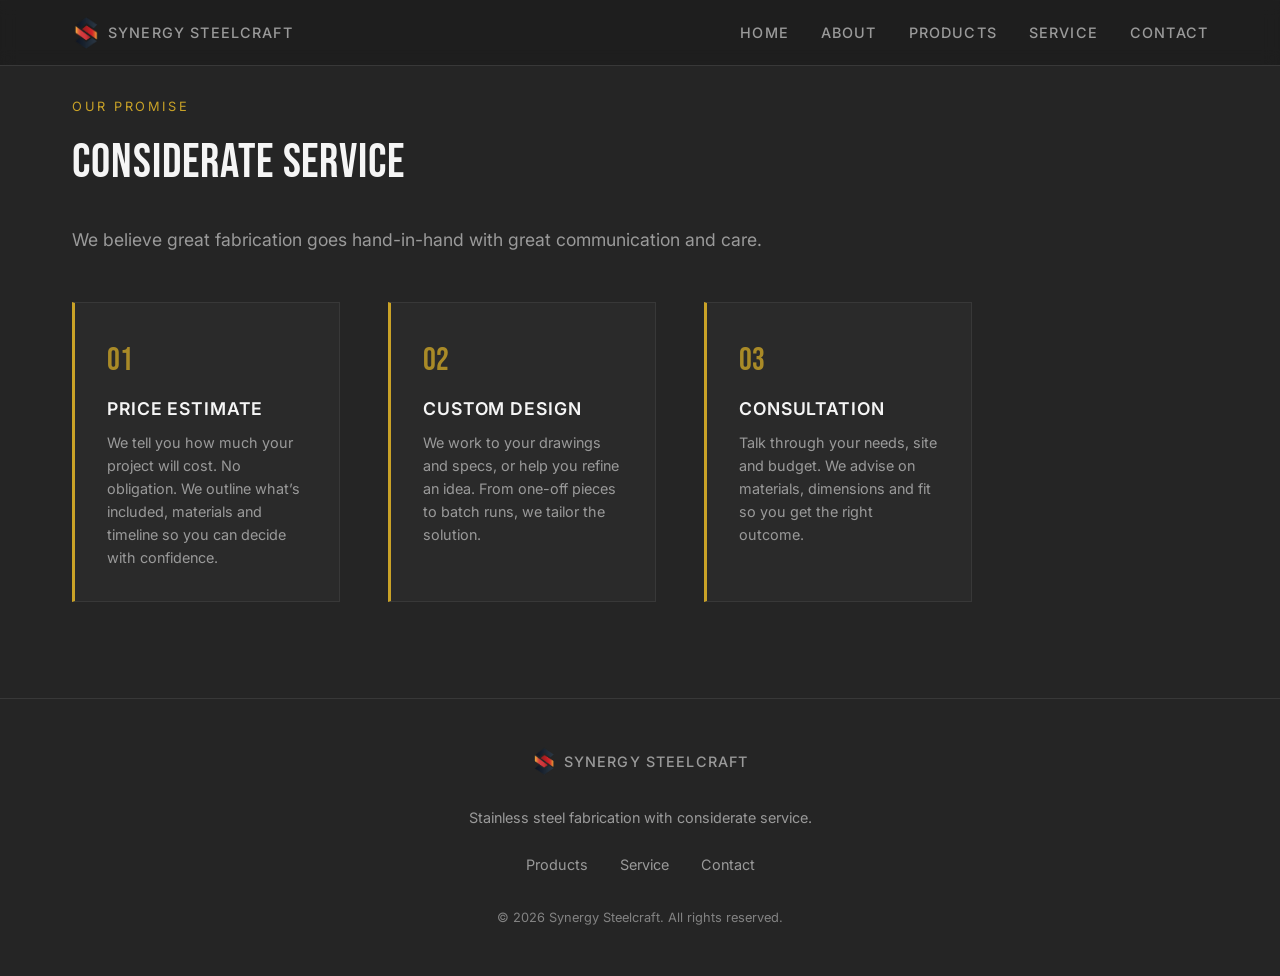
<file: docs/service.html>
<!DOCTYPE html>
<html lang="en">
<head>
  <meta charset="UTF-8">
  <meta name="viewport" content="width=device-width, initial-scale=1.0">
  <title>Service | Synergy Steelcraft</title>
  <meta name="description" content="Synergy Steelcraft: price estimates, custom design and consultation for stainless steel fabrication.">
  <link rel="preconnect" href="https://fonts.googleapis.com">
  <link rel="preconnect" href="https://fonts.gstatic.com" crossorigin>
  <link href="https://fonts.googleapis.com/css2?family=Bebas+Neue&family=Inter:wght@400;500;600;700&display=swap" rel="stylesheet">
  <link rel="stylesheet" href="styles.css">
</head>
<body>
  <header class="header">
    <div class="header-inner">
      <a href="index.html" class="logo" aria-label="Synergy Steelcraft home">
        <span class="logo-mark" aria-hidden="true">
          <img src="6.png" alt="" class="logo-s-img">
        </span>
        <span class="logo-text">Synergy Steelcraft</span>
      </a>
      <nav class="nav" aria-label="Main navigation">
        <ul class="nav-list">
          <li><a href="index.html">Home</a></li>
          <li><a href="about.html">About</a></li>
          <li><a href="products.html">Products</a></li>
          <li><a href="service.html">Service</a></li>
          <li><a href="contact.html">Contact</a></li>
        </ul>
      </nav>
      <button class="nav-toggle" aria-label="Toggle menu" type="button">
        <span></span><span></span><span></span>
      </button>
    </div>
  </header>

  <main>
    <section class="service page-section">
      <div class="container">
        <div class="service-inner">
          <span class="section-label">Our Promise</span>
          <h2 class="section-title">Considerate Service</h2>
          <p class="service-lead">We believe great fabrication goes hand-in-hand with great communication and care.</p>
          <div class="service-grid">
            <div class="service-item">
              <span class="service-num">01</span>
              <h3>Price estimate</h3>
              <p>We tell you how much your project will cost. No obligation. We outline what’s included, materials and timeline so you can decide with confidence.</p>
            </div>
            <div class="service-item">
              <span class="service-num">02</span>
              <h3>Custom design</h3>
              <p>We work to your drawings and specs, or help you refine an idea. From one-off pieces to batch runs, we tailor the solution.</p>
            </div>
            <div class="service-item">
              <span class="service-num">03</span>
              <h3>Consultation</h3>
              <p>Talk through your needs, site and budget. We advise on materials, dimensions and fit so you get the right outcome.</p>
            </div>
          </div>
        </div>
      </div>
    </section>
  </main>

  <footer class="footer">
    <div class="container">
      <div class="footer-inner">
        <a href="index.html" class="logo" aria-label="Synergy Steelcraft home">
          <span class="logo-mark" aria-hidden="true">
            <img src="6.png" alt="" class="logo-s-img">
          </span>
          <span class="logo-text">Synergy Steelcraft</span>
        </a>
        <p class="footer-tagline">Stainless steel fabrication with considerate service.</p>
        <nav class="footer-nav">
          <a href="products.html">Products</a>
          <a href="service.html">Service</a>
          <a href="contact.html">Contact</a>
        </nav>
        <p class="footer-copy">&copy; <span id="year"></span> Synergy Steelcraft. All rights reserved.</p>
      </div>
    </div>
  </footer>

  <script src="script.js"></script>
</body>
</html>
</file>
<file: styles.css>
/* ============================================
   Synergy Steelcraft Industrial Theme
   ============================================ */

:root {
  --bg-dark: #1e1e1e;
  --bg-card: #252525;
  --bg-elevated: #2a2a2a;
  --surface: #2e2e2e;
  --border: #383838;
  --text: #e8e8e8;
  --text-muted: #9a9a9a;
  --accent: #c9a227;
  --accent-hover: #d4af37;
  --steel: #a3a3a3;
  --white: #f5f5f5;
  --font-display: "Bebas Neue", sans-serif;
  --font-body: "Inter", system-ui, sans-serif;
  --space-xs: 0.5rem;
  --space-sm: 1rem;
  --space-md: 1.5rem;
  --space-lg: 2rem;
  --space-xl: 3rem;
  --space-2xl: 4rem;
  --space-3xl: 6rem;
  --radius: 2px;
  --transition: 0.2s ease;
}

*, *::before, *::after {
  box-sizing: border-box;
}

html {
  scroll-behavior: smooth;
}

body {
  margin: 0;
  font-family: var(--font-body);
  font-size: 1rem;
  line-height: 1.6;
  color: var(--text);
  background: var(--bg-dark);
  -webkit-font-smoothing: antialiased;
}

img {
  max-width: 100%;
  height: auto;
  display: block;
}

a {
  color: var(--accent);
  text-decoration: none;
  transition: color var(--transition);
}

a:hover {
  color: var(--accent-hover);
}

.container {
  width: 100%;
  max-width: 1200px;
  margin: 0 auto;
  padding: 0 var(--space-lg);
}

/* ----- Header ----- */
.header {
  position: fixed;
  top: 0;
  left: 0;
  right: 0;
  z-index: 100;
  background: rgba(30, 30, 30, 0.92);
  border-bottom: 1px solid var(--border);
  backdrop-filter: blur(8px);
  transition: box-shadow 0.2s ease;
}

.header.is-scrolled {
  box-shadow: 0 4px 24px rgba(0, 0, 0, 0.35);
}

.header-inner {
  max-width: 1200px;
  margin: 0 auto;
  padding: var(--space-sm) var(--space-lg);
  display: flex;
  align-items: center;
  justify-content: space-between;
}

.logo {
  display: inline-flex;
  align-items: center;
  gap: 0.5rem;
  color: var(--white);
  text-decoration: none;
}

.logo:hover {
  color: var(--white);
  opacity: 0.95;
}

.logo-mark {
  display: flex;
  align-items: center;
  flex-shrink: 0;
}

.logo-s-img {
  width: 28px;
  height: auto;
  display: block;
  object-fit: contain;
}

.logo-text {
  font-size: 0.9rem;
  font-weight: 500;
  color: var(--text-muted);
  text-transform: uppercase;
  letter-spacing: 0.08em;
}

.logo:hover .logo-text {
  color: var(--white);
}

.nav-list {
  list-style: none;
  margin: 0;
  padding: 0;
  display: flex;
  gap: var(--space-lg);
}

.nav-list a {
  color: var(--text-muted);
  font-weight: 500;
  font-size: 0.9rem;
  text-transform: uppercase;
  letter-spacing: 0.08em;
}

.nav-list a:hover {
  color: var(--white);
}

.nav-toggle {
  display: none;
  flex-direction: column;
  gap: 5px;
  background: none;
  border: none;
  cursor: pointer;
  padding: 8px;
}

.nav-toggle span {
  width: 24px;
  height: 2px;
  background: var(--text);
}

/* ----- Hero ----- */
.hero {
  position: relative;
  min-height: 100vh;
  display: flex;
  align-items: center;
  padding: var(--space-3xl) var(--space-lg);
  background: var(--bg-dark);
  overflow: hidden;
}

.hero-bg {
  position: absolute;
  inset: 0;
}

.hero-bg img {
  width: 100%;
  height: 100%;
  object-fit: cover;
  object-position: 60% center;
}

.hero-overlay {
  position: absolute;
  inset: 0;
  background: 
    linear-gradient(90deg, rgba(30,30,30,0.9) 0%, rgba(30,30,30,0.35) 50%, transparent 100%),
    repeating-linear-gradient(
      90deg,
      transparent,
      transparent 80px,
      rgba(201, 162, 39, 0.03) 80px,
      rgba(201, 162, 39, 0.03) 81px
    );
  pointer-events: none;
}

.hero-content {
  position: relative;
  z-index: 1;
  max-width: 640px;
}

.hero-tagline {
  font-size: 0.85rem;
  text-transform: uppercase;
  letter-spacing: 0.2em;
  color: var(--accent);
  margin-bottom: var(--space-sm);
}

.hero-title {
  font-family: var(--font-display);
  font-size: clamp(3rem, 8vw, 5rem);
  font-weight: 400;
  line-height: 1.05;
  letter-spacing: 0.02em;
  color: var(--white);
  margin: 0 0 var(--space-md);
}

.hero-desc {
  font-size: 1.15rem;
  color: var(--text-muted);
  max-width: 480px;
  margin-bottom: var(--space-xl);
}

.hero-cta {
  display: flex;
  flex-wrap: wrap;
  gap: var(--space-sm);
}

.hero-accent {
  position: absolute;
  bottom: 0;
  right: 0;
  width: 40%;
  max-width: 400px;
  height: 2px;
  background: linear-gradient(90deg, transparent, var(--accent));
  opacity: 0.6;
}

/* ----- Buttons ----- */
.btn {
  display: inline-block;
  padding: 0.9rem 1.8rem;
  font-family: var(--font-body);
  font-size: 0.9rem;
  font-weight: 600;
  text-transform: uppercase;
  letter-spacing: 0.1em;
  border: 2px solid transparent;
  cursor: pointer;
  transition: background var(--transition), color var(--transition), border-color var(--transition);
}

.btn-primary {
  background: var(--accent);
  color: var(--bg-dark);
  border-color: var(--accent);
}

.btn-primary:hover {
  background: var(--accent-hover);
  border-color: var(--accent-hover);
  color: var(--bg-dark);
}

.btn-outline {
  background: transparent;
  color: var(--white);
  border-color: var(--border);
}

.btn-outline:hover {
  border-color: var(--steel);
  color: var(--white);
}

/* ----- Section common ----- */
.section-label {
  display: block;
  font-size: 0.8rem;
  text-transform: uppercase;
  letter-spacing: 0.2em;
  color: var(--accent);
  margin-bottom: var(--space-xs);
}

.section-title {
  font-family: var(--font-display);
  font-size: clamp(2.25rem, 4vw, 3rem);
  font-weight: 400;
  letter-spacing: 0.02em;
  color: var(--white);
  margin: 0 0 var(--space-md);
}

.section-desc {
  color: var(--text-muted);
  max-width: 560px;
  margin-bottom: var(--space-xl);
}

/* ----- About ----- */
.about {
  padding: var(--space-3xl) 0;
  background: var(--bg-card);
  border-top: 1px solid var(--border);
}

.about-grid {
  display: grid;
  grid-template-columns: 1fr 1fr;
  gap: var(--space-2xl);
  align-items: center;
}

.about-lead {
  font-size: 1.1rem;
  color: var(--text);
  margin-bottom: var(--space-sm);
}

.about-content p {
  color: var(--text-muted);
  margin-bottom: var(--space-md);
}

.about-features {
  list-style: none;
  padding: 0;
  margin: 0;
}

.about-features li {
  display: flex;
  align-items: center;
  gap: var(--space-sm);
  color: var(--text-muted);
  margin-bottom: var(--space-xs);
}

.about-features .check {
  color: var(--accent);
  font-weight: 700;
}

.about-image-wrap {
  width: 100%;
  aspect-ratio: 4/3;
  overflow: hidden;
  border: 1px solid var(--border);
  margin-bottom: var(--space-lg);
}

.about-image-wrap img {
  width: 100%;
  height: 100%;
  object-fit: cover;
  object-position: center 30%;
}

.about-card {
  background: var(--bg-elevated);
  border: 1px solid var(--border);
  padding: var(--space-xl);
  border-left: 4px solid var(--accent);
}

.about-stat-num {
  font-family: var(--font-display);
  font-size: 3rem;
  color: var(--white);
  display: block;
  margin-bottom: var(--space-sm);
}

.about-card p {
  color: var(--text-muted);
  margin: 0;
  font-size: 0.95rem;
}

/* ----- Products ----- */
.products {
  padding: var(--space-3xl) 0;
  background: var(--bg-dark);
}

.product-grid {
  display: grid;
  grid-template-columns: repeat(5, 1fr);
  gap: var(--space-lg);
}

.product-card {
  background: var(--bg-card);
  border: 1px solid var(--border);
  overflow: hidden;
  transition: border-color var(--transition), transform var(--transition);
}

.product-card:hover {
  border-color: var(--steel);
  transform: translateY(-2px);
}

.product-image {
  height: 160px;
  background: var(--bg-elevated);
  display: flex;
  align-items: center;
  justify-content: center;
  border-bottom: 1px solid var(--border);
  overflow: hidden;
}

.product-image img {
  width: 100%;
  height: 100%;
  object-fit: cover;
}

.product-image--tanks img {
  object-position: center 40%;
}

.product-image--handrails img {
  object-position: center 30%;
}

.product-image--shelves img {
  object-position: center center;
}

.product-image--tables img {
  object-position: center center;
}

.product-image--fabrications img {
  object-position: center 35%;
}

.product-icon {
  font-size: 3rem;
  color: var(--steel);
  opacity: 0.7;
}

.product-card h3 {
  font-family: var(--font-display);
  font-size: 1.5rem;
  font-weight: 400;
  letter-spacing: 0.03em;
  color: var(--white);
  margin: var(--space-md) var(--space-md) var(--space-xs);
}

.product-card p {
  margin: 0 var(--space-md) var(--space-md);
  color: var(--text-muted);
  font-size: 0.9rem;
}

/* ----- Service ----- */
.service {
  padding: var(--space-3xl) 0;
  background: var(--bg-card);
  border-top: 1px solid var(--border);
}

.service-inner {
  max-width: 900px;
}

.service-lead {
  color: var(--text-muted);
  margin-bottom: var(--space-xl);
  font-size: 1.1rem;
}

.service-grid {
  display: grid;
  grid-template-columns: repeat(3, 1fr);
  gap: var(--space-xl);
}

.service-item {
  padding: var(--space-lg);
  background: var(--bg-elevated);
  border: 1px solid var(--border);
  border-left: 3px solid var(--accent);
}

.service-num {
  font-family: var(--font-display);
  font-size: 2rem;
  color: var(--accent);
  opacity: 0.8;
  display: block;
  margin-bottom: var(--space-xs);
}

.service-item h3 {
  font-size: 1.1rem;
  font-weight: 600;
  color: var(--white);
  margin: 0 0 var(--space-xs);
  text-transform: uppercase;
  letter-spacing: 0.05em;
}

.service-item p {
  color: var(--text-muted);
  margin: 0;
  font-size: 0.9rem;
}

/* ----- Contact ----- */
.contact {
  padding: var(--space-3xl) 0;
  background: var(--bg-dark);
}

.contact-grid {
  display: grid;
  grid-template-columns: 1fr 1fr;
  gap: var(--space-2xl);
  align-items: start;
}

.contact-info p {
  color: var(--text-muted);
  margin-bottom: var(--space-md);
}

.contact-details {
  margin-top: var(--space-lg);
}

.contact-details p {
  margin-bottom: var(--space-md);
}

.contact-details a {
  color: var(--accent);
}

.contact-offer-heading {
  margin-bottom: 0.35rem !important;
}

.contact-offer-list {
  margin: 0 0 var(--space-md) 0;
  padding-left: 1.25rem;
  list-style-type: disc;
  color: var(--text-muted);
  font-size: 0.95rem;
}

.contact-offer-list li {
  margin-bottom: 0.25rem;
}

.contact-form {
  display: flex;
  flex-direction: column;
  gap: var(--space-sm);
  background: var(--bg-card);
  border: 1px solid var(--border);
  padding: var(--space-xl);
}

.contact-form label {
  font-size: 0.85rem;
  font-weight: 500;
  text-transform: uppercase;
  letter-spacing: 0.05em;
  color: var(--text-muted);
}

.contact-form input,
.contact-form select,
.contact-form textarea {
  padding: 0.75rem 1rem;
  font-family: var(--font-body);
  font-size: 1rem;
  color: var(--text);
  background: var(--bg-elevated);
  border: 1px solid var(--border);
  border-radius: var(--radius);
  transition: border-color var(--transition);
}

.contact-form input::placeholder,
.contact-form textarea::placeholder {
  color: var(--text-muted);
  opacity: 0.7;
}

.contact-form input:focus,
.contact-form select:focus,
.contact-form textarea:focus {
  outline: none;
  border-color: var(--accent);
}

.contact-form textarea {
  resize: vertical;
  min-height: 100px;
}

.contact-form button {
  margin-top: var(--space-xs);
  width: 100%;
}

/* ----- Footer ----- */
.footer {
  padding: var(--space-xl) 0;
  background: var(--bg-card);
  border-top: 1px solid var(--border);
}

.footer-inner {
  text-align: center;
}

.footer .logo {
  justify-content: center;
  margin-bottom: var(--space-sm);
}

.footer .logo-s-img {
  width: 24px;
}

.footer .logo-text {
  font-size: 0.9rem;
  color: var(--text-muted);
}

.footer-tagline {
  color: var(--text-muted);
  font-size: 0.9rem;
  margin-bottom: var(--space-md);
}

.footer-nav {
  display: flex;
  justify-content: center;
  gap: var(--space-lg);
  margin-bottom: var(--space-lg);
}

.footer-nav a {
  color: var(--text-muted);
  font-size: 0.9rem;
}

.footer-nav a:hover {
  color: var(--white);
}

.footer-copy {
  font-size: 0.8rem;
  color: var(--text-muted);
  opacity: 0.8;
  margin: 0;
}

/* ----- Responsive ----- */
@media (max-width: 1024px) {
  .product-grid {
    grid-template-columns: repeat(2, 1fr);
  }

  .about-grid,
  .contact-grid {
    grid-template-columns: 1fr;
  }

  .service-grid {
    grid-template-columns: 1fr;
  }
}

@media (max-width: 768px) {
  .nav {
    position: fixed;
    top: 0;
    right: 0;
    width: 280px;
    height: 100vh;
    background: var(--bg-elevated);
    border-left: 1px solid var(--border);
    padding: var(--space-2xl) var(--space-lg);
    transform: translateX(100%);
    transition: transform 0.3s ease;
  }

  .nav.is-open {
    transform: translateX(0);
  }

  .nav-list {
    flex-direction: column;
    gap: var(--space-md);
  }

  .nav-toggle {
    display: flex;
  }

  .product-grid {
    grid-template-columns: 1fr;
  }

  .hero-cta {
    flex-direction: column;
  }

  .btn {
    width: 100%;
    text-align: center;
  }
}

@media (max-width: 480px) {
  .container {
    padding: 0 var(--space-md);
  }

  .hero {
    padding: var(--space-2xl) var(--space-md);
  }

  .about-card {
    padding: var(--space-lg);
  }

  .about-stat-num {
    font-size: 2.25rem;
  }
}
</file>
<file: docs/styles.css>
/* ============================================
   Synergy Steelcraft Industrial Theme
   ============================================ */

:root {
  --bg-dark: #1e1e1e;
  --bg-card: #252525;
  --bg-elevated: #2a2a2a;
  --surface: #2e2e2e;
  --border: #383838;
  --text: #e8e8e8;
  --text-muted: #9a9a9a;
  --accent: #c9a227;
  --accent-hover: #d4af37;
  --steel: #a3a3a3;
  --white: #f5f5f5;
  --font-display: "Bebas Neue", sans-serif;
  --font-body: "Inter", system-ui, sans-serif;
  --space-xs: 0.5rem;
  --space-sm: 1rem;
  --space-md: 1.5rem;
  --space-lg: 2rem;
  --space-xl: 3rem;
  --space-2xl: 4rem;
  --space-3xl: 6rem;
  --radius: 2px;
  --transition: 0.2s ease;
}

*, *::before, *::after {
  box-sizing: border-box;
}

html {
  scroll-behavior: smooth;
}

body {
  margin: 0;
  font-family: var(--font-body);
  font-size: 1rem;
  line-height: 1.6;
  color: var(--text);
  background: var(--bg-dark);
  -webkit-font-smoothing: antialiased;
}

img {
  max-width: 100%;
  height: auto;
  display: block;
}

a {
  color: var(--accent);
  text-decoration: none;
  transition: color var(--transition);
}

a:hover {
  color: var(--accent-hover);
}

.container {
  width: 100%;
  max-width: 1200px;
  margin: 0 auto;
  padding: 0 var(--space-lg);
}

/* ----- Header ----- */
.header {
  position: fixed;
  top: 0;
  left: 0;
  right: 0;
  z-index: 100;
  background: rgba(30, 30, 30, 0.92);
  border-bottom: 1px solid var(--border);
  backdrop-filter: blur(8px);
  transition: box-shadow 0.2s ease;
}

.header.is-scrolled {
  box-shadow: 0 4px 24px rgba(0, 0, 0, 0.35);
}

.header-inner {
  max-width: 1200px;
  margin: 0 auto;
  padding: var(--space-sm) var(--space-lg);
  display: flex;
  align-items: center;
  justify-content: space-between;
}

.logo {
  display: inline-flex;
  align-items: center;
  gap: 0.5rem;
  color: var(--white);
  text-decoration: none;
}

.logo:hover {
  color: var(--white);
  opacity: 0.95;
}

.logo-mark {
  display: flex;
  align-items: center;
  flex-shrink: 0;
}

.logo-s-img {
  width: 28px;
  height: auto;
  display: block;
  object-fit: contain;
}

.logo-text {
  font-size: 0.9rem;
  font-weight: 500;
  color: var(--text-muted);
  text-transform: uppercase;
  letter-spacing: 0.08em;
}

.logo:hover .logo-text {
  color: var(--white);
}

.nav-list {
  list-style: none;
  margin: 0;
  padding: 0;
  display: flex;
  gap: var(--space-lg);
}

.nav-list a {
  color: var(--text-muted);
  font-weight: 500;
  font-size: 0.9rem;
  text-transform: uppercase;
  letter-spacing: 0.08em;
}

.nav-list a:hover {
  color: var(--white);
}

.nav-toggle {
  display: none;
  flex-direction: column;
  gap: 5px;
  background: none;
  border: none;
  cursor: pointer;
  padding: 8px;
}

.nav-toggle span {
  width: 24px;
  height: 2px;
  background: var(--text);
}

/* ----- Hero ----- */
.hero {
  position: relative;
  min-height: 100vh;
  display: flex;
  align-items: center;
  padding: var(--space-3xl) var(--space-lg);
  background: var(--bg-dark);
  overflow: hidden;
}

.hero-bg {
  position: absolute;
  inset: 0;
}

.hero-bg img {
  width: 100%;
  height: 100%;
  object-fit: cover;
  object-position: 60% center;
}

.hero-overlay {
  position: absolute;
  inset: 0;
  background: 
    linear-gradient(90deg, rgba(30,30,30,0.9) 0%, rgba(30,30,30,0.35) 50%, transparent 100%),
    repeating-linear-gradient(
      90deg,
      transparent,
      transparent 80px,
      rgba(201, 162, 39, 0.03) 80px,
      rgba(201, 162, 39, 0.03) 81px
    );
  pointer-events: none;
}

.hero-content {
  position: relative;
  z-index: 1;
  max-width: 640px;
}

.hero-tagline {
  font-size: 0.85rem;
  text-transform: uppercase;
  letter-spacing: 0.2em;
  color: var(--accent);
  margin-bottom: var(--space-sm);
}

.hero-title {
  font-family: var(--font-display);
  font-size: clamp(3rem, 8vw, 5rem);
  font-weight: 400;
  line-height: 1.05;
  letter-spacing: 0.02em;
  color: var(--white);
  margin: 0 0 var(--space-md);
}

.hero-desc {
  font-size: 1.15rem;
  color: var(--text-muted);
  max-width: 480px;
  margin-bottom: var(--space-xl);
}

.hero-cta {
  display: flex;
  flex-wrap: wrap;
  gap: var(--space-sm);
}

.hero-accent {
  position: absolute;
  bottom: 0;
  right: 0;
  width: 40%;
  max-width: 400px;
  height: 2px;
  background: linear-gradient(90deg, transparent, var(--accent));
  opacity: 0.6;
}

/* ----- Buttons ----- */
.btn {
  display: inline-block;
  padding: 0.9rem 1.8rem;
  font-family: var(--font-body);
  font-size: 0.9rem;
  font-weight: 600;
  text-transform: uppercase;
  letter-spacing: 0.1em;
  border: 2px solid transparent;
  cursor: pointer;
  transition: background var(--transition), color var(--transition), border-color var(--transition);
}

.btn-primary {
  background: var(--accent);
  color: var(--bg-dark);
  border-color: var(--accent);
}

.btn-primary:hover {
  background: var(--accent-hover);
  border-color: var(--accent-hover);
  color: var(--bg-dark);
}

.btn-outline {
  background: transparent;
  color: var(--white);
  border-color: var(--border);
}

.btn-outline:hover {
  border-color: var(--steel);
  color: var(--white);
}

/* ----- Section common ----- */
.section-label {
  display: block;
  font-size: 0.8rem;
  text-transform: uppercase;
  letter-spacing: 0.2em;
  color: var(--accent);
  margin-bottom: var(--space-xs);
}

.section-title {
  font-family: var(--font-display);
  font-size: clamp(2.25rem, 4vw, 3rem);
  font-weight: 400;
  letter-spacing: 0.02em;
  color: var(--white);
  margin: 0 0 var(--space-md);
}

.section-desc {
  color: var(--text-muted);
  max-width: 560px;
  margin-bottom: var(--space-xl);
}

/* ----- About ----- */
.page-section {
  padding-top: 5.5rem;
}

.about {
  padding: var(--space-3xl) 0;
  background: var(--bg-card);
  border-top: 1px solid var(--border);
}

.about-grid {
  display: grid;
  grid-template-columns: 1fr 1fr;
  gap: var(--space-2xl);
  align-items: center;
}

.about-lead {
  font-size: 1.1rem;
  color: var(--text);
  margin-bottom: var(--space-sm);
}

.about-content p {
  color: var(--text-muted);
  margin-bottom: var(--space-md);
}

.about-features {
  list-style: none;
  padding: 0;
  margin: 0;
}

.about-features li {
  display: flex;
  align-items: center;
  gap: var(--space-sm);
  color: var(--text-muted);
  margin-bottom: var(--space-xs);
}

.about-features .check {
  color: var(--accent);
  font-weight: 700;
}

.about-image-wrap {
  width: 100%;
  aspect-ratio: 4/3;
  overflow: hidden;
  border: 1px solid var(--border);
  margin-bottom: var(--space-lg);
}

.about-image-wrap img {
  width: 100%;
  height: 100%;
  object-fit: cover;
  object-position: center 30%;
}

.about-card {
  background: var(--bg-elevated);
  border: 1px solid var(--border);
  padding: var(--space-xl);
  border-left: 4px solid var(--accent);
}

.about-stat-num {
  font-family: var(--font-display);
  font-size: 3rem;
  color: var(--white);
  display: block;
  margin-bottom: var(--space-sm);
}

.about-card p {
  color: var(--text-muted);
  margin: 0;
  font-size: 0.95rem;
}

/* ----- Products ----- */
.products {
  padding: var(--space-3xl) 0;
  background: var(--bg-dark);
}

.product-grid {
  display: grid;
  grid-template-columns: repeat(5, 1fr);
  gap: var(--space-lg);
}

.product-card {
  background: var(--bg-card);
  border: 1px solid var(--border);
  overflow: hidden;
  transition: border-color var(--transition), transform var(--transition);
}

.product-card:hover {
  border-color: var(--steel);
  transform: translateY(-2px);
}

.product-image {
  height: 160px;
  background: var(--bg-elevated);
  display: flex;
  align-items: center;
  justify-content: center;
  border-bottom: 1px solid var(--border);
  overflow: hidden;
}

.product-image img {
  width: 100%;
  height: 100%;
  object-fit: cover;
}

.product-image--tanks img {
  object-position: center 40%;
}

.product-image--handrails img {
  object-position: center 30%;
}

.product-image--shelves img {
  object-position: center center;
}

.product-image--tables img {
  object-position: center center;
}

.product-image--fabrications img {
  object-position: center 35%;
}

.product-icon {
  font-size: 3rem;
  color: var(--steel);
  opacity: 0.7;
}

.product-card h3 {
  font-family: var(--font-display);
  font-size: 1.5rem;
  font-weight: 400;
  letter-spacing: 0.03em;
  color: var(--white);
  margin: var(--space-md) var(--space-md) var(--space-xs);
}

.product-card p {
  margin: 0 var(--space-md) var(--space-md);
  color: var(--text-muted);
  font-size: 0.9rem;
}

/* ----- Service ----- */
.service {
  padding: var(--space-3xl) 0;
  background: var(--bg-card);
  border-top: 1px solid var(--border);
}

.service-inner {
  max-width: 900px;
}

.service-lead {
  color: var(--text-muted);
  margin-bottom: var(--space-xl);
  font-size: 1.1rem;
}

.service-grid {
  display: grid;
  grid-template-columns: repeat(3, 1fr);
  gap: var(--space-xl);
}

.service-item {
  padding: var(--space-lg);
  background: var(--bg-elevated);
  border: 1px solid var(--border);
  border-left: 3px solid var(--accent);
}

.service-num {
  font-family: var(--font-display);
  font-size: 2rem;
  color: var(--accent);
  opacity: 0.8;
  display: block;
  margin-bottom: var(--space-xs);
}

.service-item h3 {
  font-size: 1.1rem;
  font-weight: 600;
  color: var(--white);
  margin: 0 0 var(--space-xs);
  text-transform: uppercase;
  letter-spacing: 0.05em;
}

.service-item p {
  color: var(--text-muted);
  margin: 0;
  font-size: 0.9rem;
}

/* ----- Contact ----- */
.contact {
  padding: var(--space-3xl) 0;
  background: var(--bg-dark);
}

.contact-grid {
  display: grid;
  grid-template-columns: 1fr 1fr;
  gap: var(--space-2xl);
  align-items: start;
}

.contact-info p {
  color: var(--text-muted);
  margin-bottom: var(--space-md);
}

.contact-details {
  margin-top: var(--space-lg);
}

.contact-details p {
  margin-bottom: var(--space-md);
}

.contact-details a {
  color: var(--accent);
}

.contact-offer-heading {
  margin-bottom: 0.35rem !important;
}

.contact-offer-list {
  margin: 0 0 var(--space-md) 0;
  padding-left: 1.25rem;
  list-style-type: disc;
  color: var(--text-muted);
  font-size: 0.95rem;
}

.contact-offer-list li {
  margin-bottom: 0.25rem;
}

.contact-form {
  display: flex;
  flex-direction: column;
  gap: var(--space-sm);
  background: var(--bg-card);
  border: 1px solid var(--border);
  padding: var(--space-xl);
}

.contact-form label {
  font-size: 0.85rem;
  font-weight: 500;
  text-transform: uppercase;
  letter-spacing: 0.05em;
  color: var(--text-muted);
}

.contact-form input,
.contact-form select,
.contact-form textarea {
  padding: 0.75rem 1rem;
  font-family: var(--font-body);
  font-size: 1rem;
  color: var(--text);
  background: var(--bg-elevated);
  border: 1px solid var(--border);
  border-radius: var(--radius);
  transition: border-color var(--transition);
}

.contact-form input::placeholder,
.contact-form textarea::placeholder {
  color: var(--text-muted);
  opacity: 0.7;
}

.contact-form input:focus,
.contact-form select:focus,
.contact-form textarea:focus {
  outline: none;
  border-color: var(--accent);
}

.contact-form textarea {
  resize: vertical;
  min-height: 100px;
}

.contact-form button {
  margin-top: var(--space-xs);
  width: 100%;
}

/* ----- Footer ----- */
.footer {
  padding: var(--space-xl) 0;
  background: var(--bg-card);
  border-top: 1px solid var(--border);
}

.footer-inner {
  text-align: center;
}

.footer .logo {
  justify-content: center;
  margin-bottom: var(--space-sm);
}

.footer .logo-s-img {
  width: 24px;
}

.footer .logo-text {
  font-size: 0.9rem;
  color: var(--text-muted);
}

.footer-tagline {
  color: var(--text-muted);
  font-size: 0.9rem;
  margin-bottom: var(--space-md);
}

.footer-nav {
  display: flex;
  justify-content: center;
  gap: var(--space-lg);
  margin-bottom: var(--space-lg);
}

.footer-nav a {
  color: var(--text-muted);
  font-size: 0.9rem;
}

.footer-nav a:hover {
  color: var(--white);
}

.footer-copy {
  font-size: 0.8rem;
  color: var(--text-muted);
  opacity: 0.8;
  margin: 0;
}

/* ----- Responsive ----- */
@media (max-width: 1024px) {
  .product-grid {
    grid-template-columns: repeat(2, 1fr);
  }

  .about-grid,
  .contact-grid {
    grid-template-columns: 1fr;
  }

  .service-grid {
    grid-template-columns: 1fr;
  }
}

@media (max-width: 768px) {
  .nav {
    position: fixed;
    top: 0;
    right: 0;
    width: 280px;
    height: 100vh;
    background: var(--bg-elevated);
    border-left: 1px solid var(--border);
    padding: var(--space-2xl) var(--space-lg);
    transform: translateX(100%);
    transition: transform 0.3s ease;
  }

  .nav.is-open {
    transform: translateX(0);
  }

  .nav-list {
    flex-direction: column;
    gap: var(--space-md);
  }

  .nav-toggle {
    display: flex;
  }

  .product-grid {
    grid-template-columns: 1fr;
  }

  .hero-cta {
    flex-direction: column;
  }

  .btn {
    width: 100%;
    text-align: center;
  }
}

@media (max-width: 480px) {
  .container {
    padding: 0 var(--space-md);
  }

  .hero {
    padding: var(--space-2xl) var(--space-md);
  }

  .about-card {
    padding: var(--space-lg);
  }

  .about-stat-num {
    font-size: 2.25rem;
  }
}
</file>
